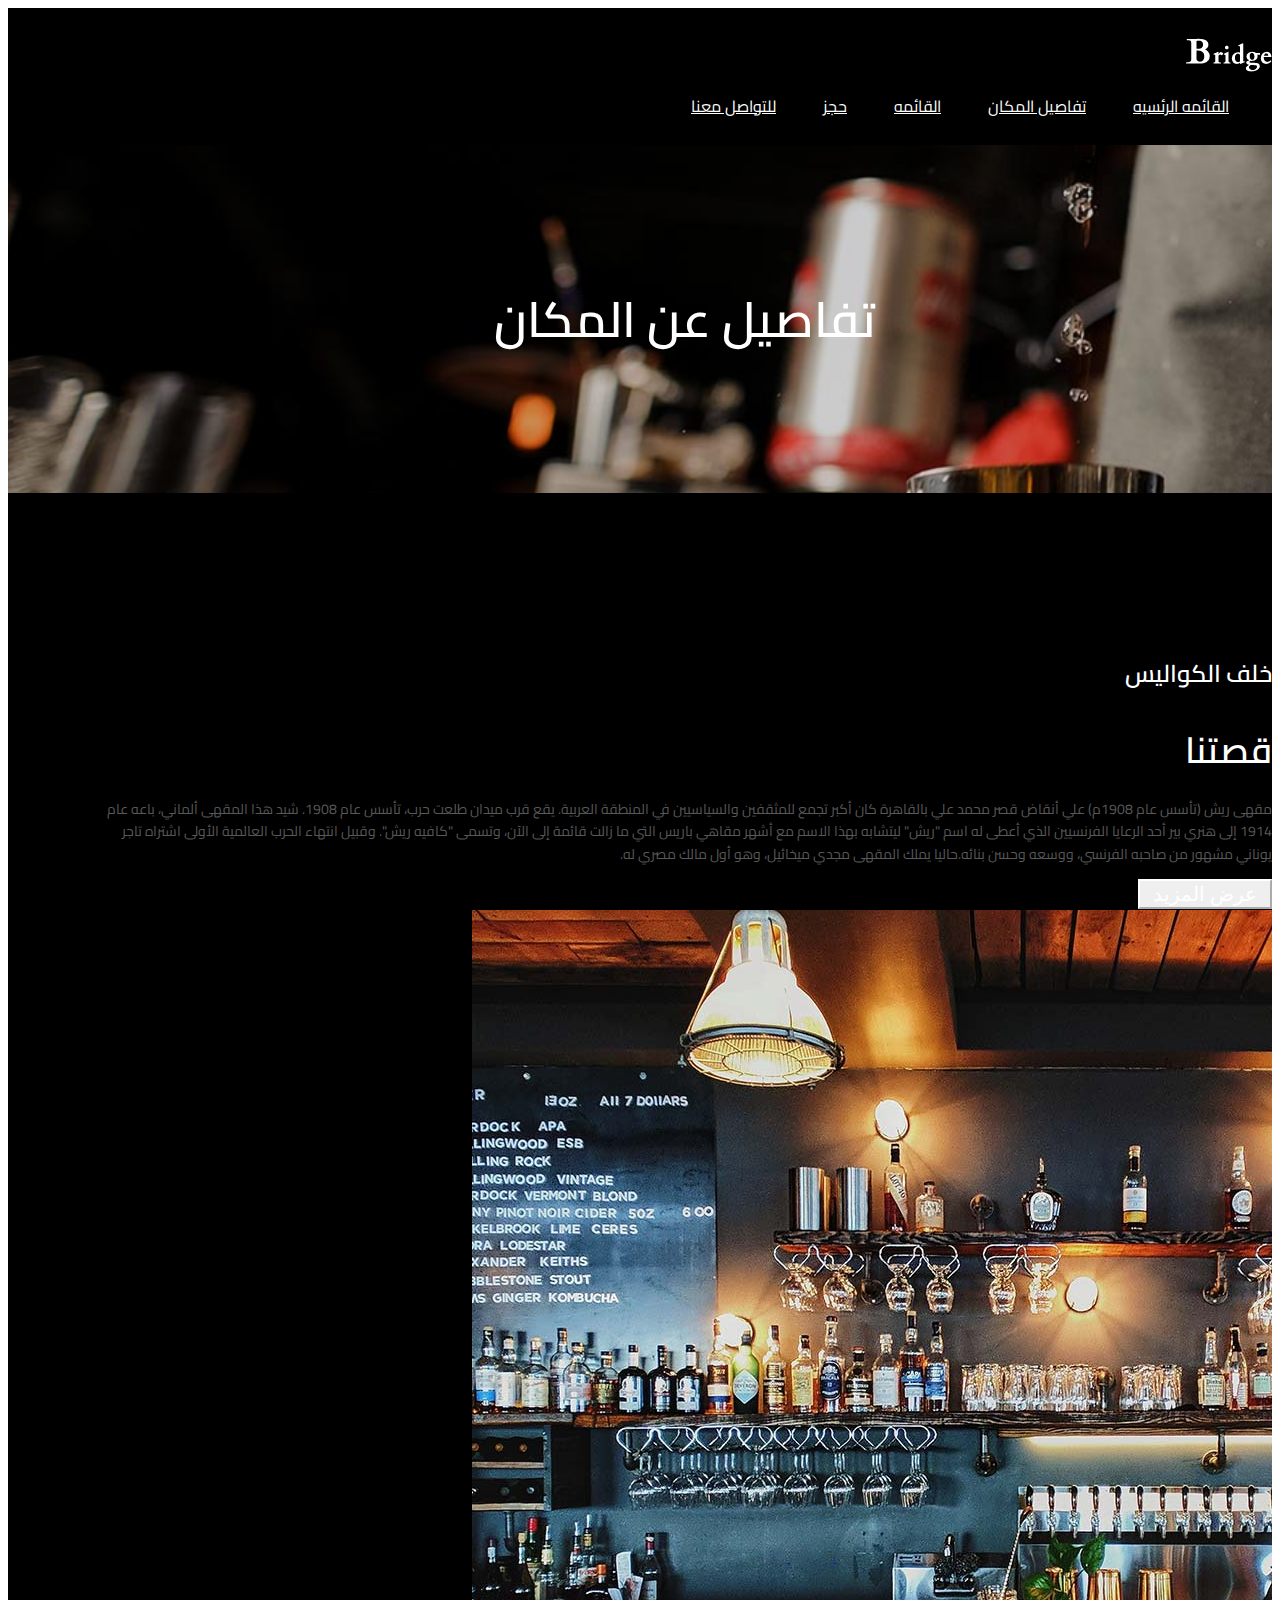
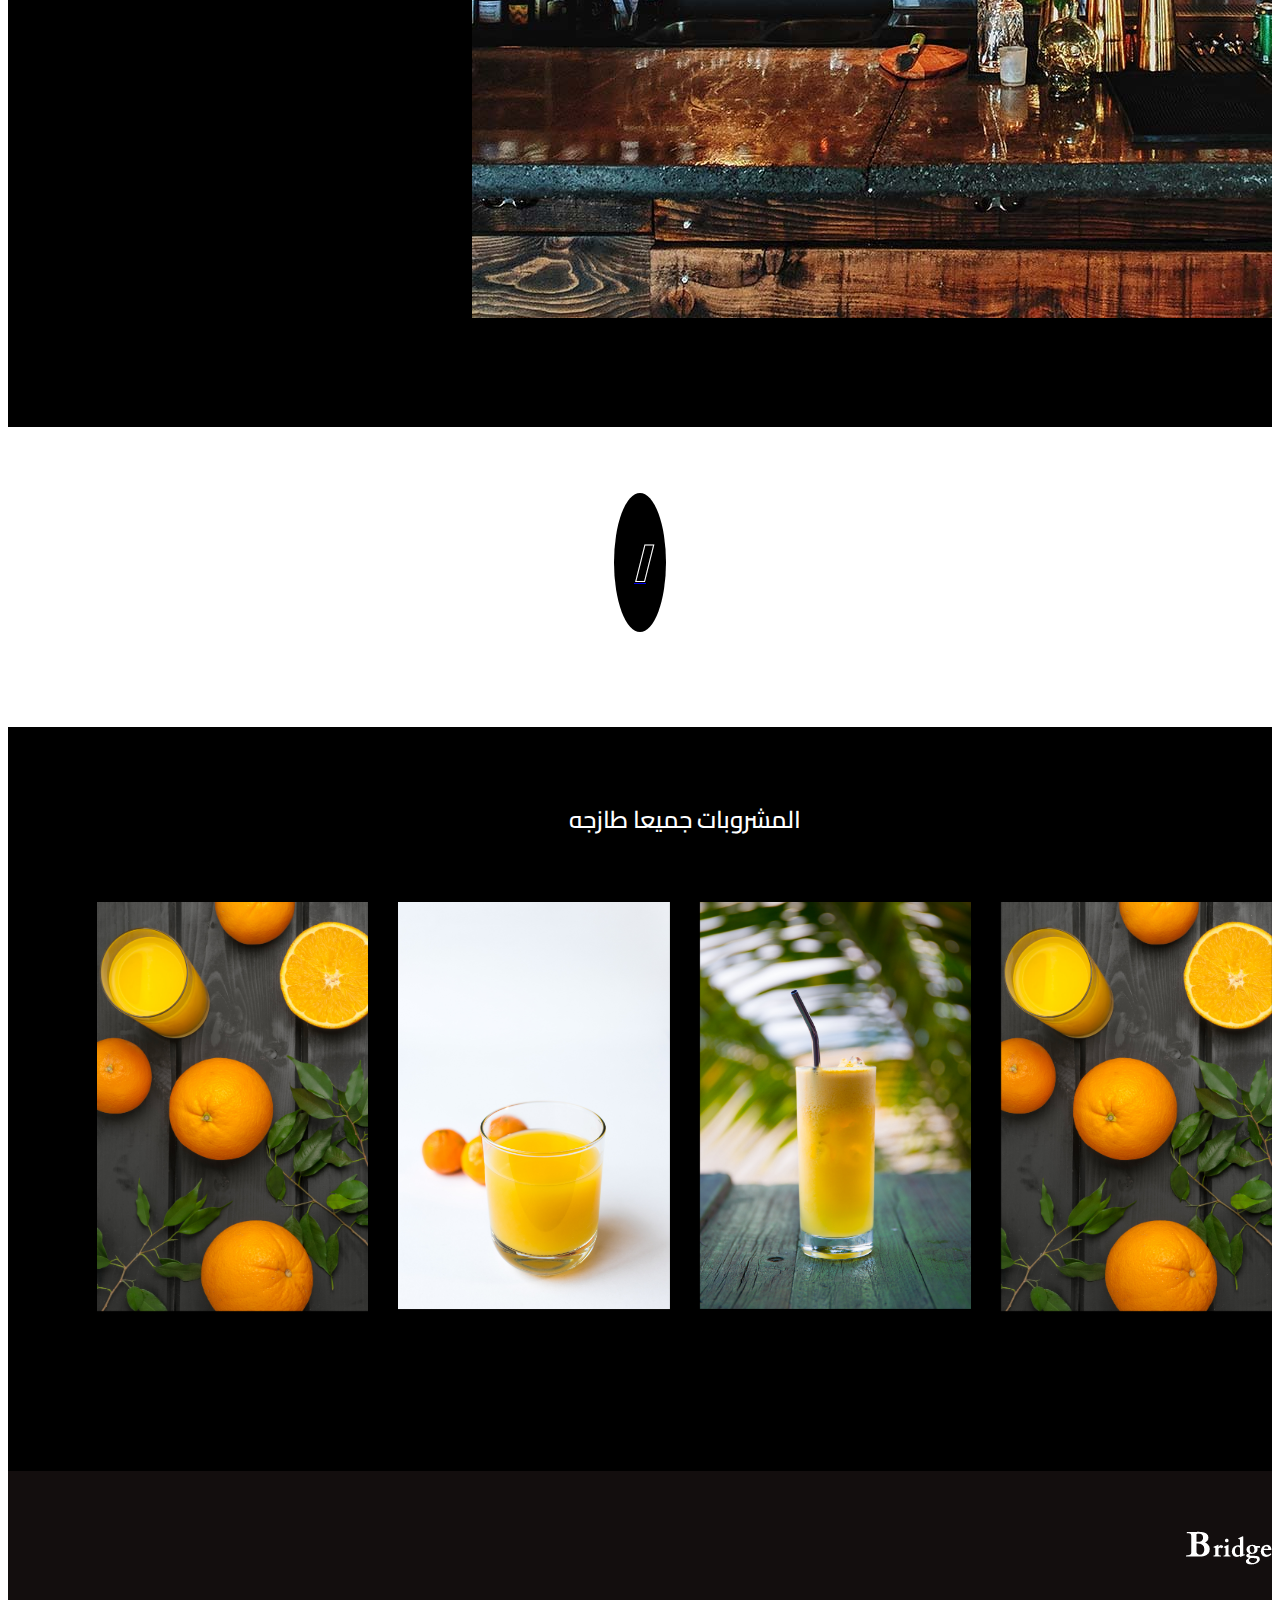
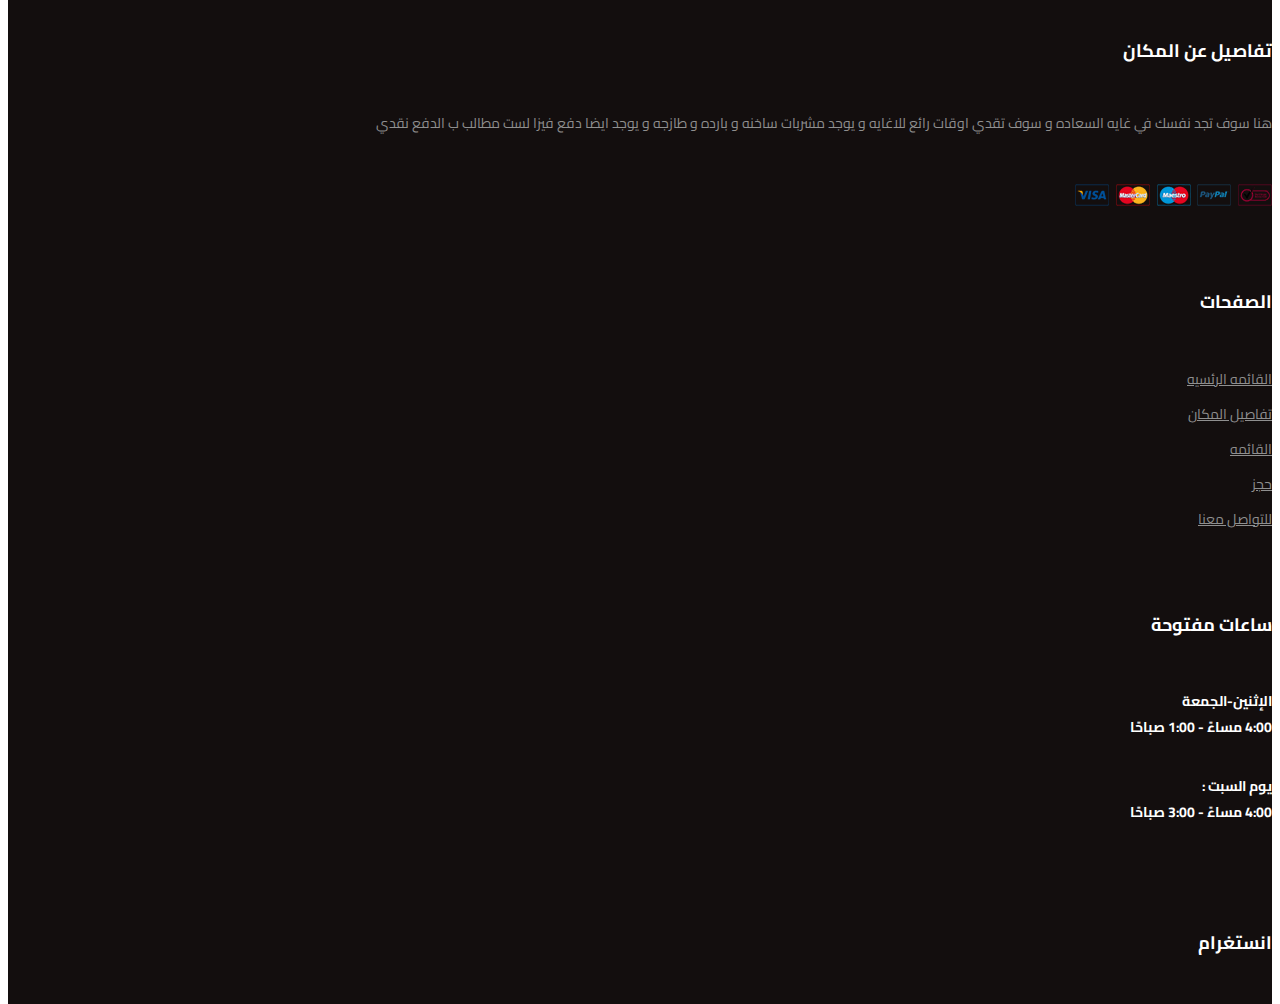
<file: About.html>
<!DOCTYPE html>
<html lang="zxx">
<head>
	<title>تفاصيل المكان</title>
	<meta charset="UTF-8">
	<!-- Favicon -->
	<link href="img/favicon2.ico" rel="shortcut icon"/>

	<!-- Google Font -->
	<link href="https://fonts.googleapis.com/css?family=Josefin+Sans:300,300i,400,400i,700,700i" rel="stylesheet">
	<link rel="preconnect" href="https://fonts.gstatic.com">
	<link href="https://fonts.googleapis.com/css2?family=Cairo:wght@600&display=swap" rel="stylesheet">



	<!-- Stylesheets -->
	<link rel="stylesheet" href="https://cdn.rtlcss.com/bootstrap/v4.5.3/css/bootstrap.min.css" integrity="sha384-JvExCACAZcHNJEc7156QaHXTnQL3hQBixvj5RV5buE7vgnNEzzskDtx9NQ4p6BJe" crossorigin="anonymous">
	<link rel="stylesheet" href="css/font-awesome.min.css"/>
    <link rel="stylesheet" href="https://pro.fontawesome.com/releases/v5.10.0/css/all.css" integrity="sha384-AYmEC3Yw5cVb3ZcuHtOA93w35dYTsvhLPVnYs9eStHfGJvOvKxVfELGroGkvsg+p" crossorigin="anonymous"/>
	<link rel="stylesheet" href="css/flaticon.css"/>
	<link rel="stylesheet" href="css/slicknav.min.css"/>
	<link rel="stylesheet" href="css/jquery-ui.min.css"/>
	<link rel="stylesheet" href="css/owl.carousel.min.css"/>
	<link rel="stylesheet" href="css/animate.css"/>
	<link rel="stylesheet" href="css/modal-video.min.css">
	<link rel="stylesheet" href="css/style.css"/>


	

</head>
<body>
	<!-- Page Preloder -->
	<div id="preloder">
		<div class="loader"></div>
	</div>
	<!-- Header section -->
	<header class="header-section" id="click">
		<div class="header-top">
			<div class="container">
				<div class="row">
					<div class="col-lg-2 text-center text-lg-left">
						<!-- logo -->
						<div class="logo-dark">
							<a href="./index.html" class="site-logo">
								<img src="img/Bridge/logo-dark.png" alt="">
							</a>
						</div>
					</div>
					<div class="col-xl-8 col-lg-9">
						<nav class="main-navbar">
							<div class="container">
								<!-- menu -->
								<ul class="main-menu">
									<li><a href="index.html">القائمه الرئسيه</a></li>
									<li><a href="About.html">تفاصيل المكان</a></li>
									<li><a href="Menu.html">القائمه</a></li>
									<li><a href="Reservations.html">حجز</a></li>
									<li><a href="contact.html">للتواصل معنا </a>	
									
								</ul>
							</div>
						</nav>
					</div>
					
					</div>
				</div>
			</div>
		</div>
	</header>
	<!-- Header section end -->


	<!-- About  -->
	<section class="img-about">
		<div class="container">
         <div class="row">
			 <div class="col-xl-12 col-lg-12">
                  <div class="About">
					<h2> تفاصيل عن المكان  </h2>
				  </div>
			 </div>
		 </div>
		</div>
	</section>
	<!-- About end -->


	<!-- product section -->
	<section class="product-section">
		<div class="container">
			<div class="row">
				<div class="col-lg-6 product-details">
				  <div class="Behind-the-scene">
					<h4>خلف الكواليس </h4>
					  <h2>قصتنا</h2>
					  <p>
						مقهى ريش (تأسس عام 1908م) علي أنقاض قصر محمد علي بالقاهرة كان أكبر تجمع للمثقفين والسياسيين في المنطقة العربية. يقع قرب ميدان طلعت حرب، تأسس عام 1908.
						شيد هذا المقهى ألماني، باعه عام 1914 إلى هنري بير أحد الرعايا الفرنسيين الذي أعطى له اسم "ريش" ليتشابه بهذا الاسم مع أشهر مقاهي باريس التي ما زالت قائمة إلى الآن، وتسمى "كافيه ريش". وقبيل انتهاء الحرب العالمية الأولى اشتراه تاجر يوناني مشهور من صاحبه الفرنسي، ووسعه وحسن بنائه.حاليا يملك المقهى مجدي ميخائيل، وهو أول مالك مصري له.
					  </p>
					  <button type="button" class="btn btn-outline-secondary">عرض المزيد</button>
				  </div>
				</div>
				<div class="col-lg-6">
					<div class="product-pic-zoom">
						<img class="product-big-img" src="img/Bridge/single-img-1.jpg" alt="">
					</div>
				
				</div>
			
			</div>
		</div>
	</section>
	<!-- product section end -->
     <!--Video Section -->
   <section class="Video">
          <div class="play">
			
			<a href="#" class="video-play" data-video-id="3d-J9SsG6Y0"><i class="fas fa-play"></i></a>
		  </div>
		
   </section>
      <!--Video Section end  -->
	<!-- RELATED PRODUCTS section -->
	<section class="related-product-section">
		<div class="container">
			<div class="section-title">
				<h2>المشروبات جميعا طازجه</h2>
			</div>
			<div class="product-slider owl-carousel">
				<div class="product-item">
					<div class="pi-pic">
						<img src="./img/Bridge/orn.jpg" alt="">
						<div class="pi-links">
							<a href="#" class="add-card"></a>
							<a href="#" class="wishlist-btn"></a>
						</div>
					</div>
				
				</div>
				<div class="product-item">
					<div class="pi-pic">
						
						<img src="./img/Bridge/orn2.jpg" alt="">
						<div class="pi-links">
							<a href="#" class="add-card"></a>
							<a href="#" class="wishlist-btn"></a>
						</div>
					</div>
				</div>
				<div class="product-item">
					<div class="pi-pic">
						<img src="./img/Bridge/orn3.jpg" alt="">
						<div class="pi-links">
							<a href="#" class="add-card"></a>
							<a href="#" class="wishlist-btn"></a>
						</div>
					</div>

				</div>
				<div class="product-item">
						<div class="pi-pic">
							<img src="./img/Bridge/orn.jpg" alt="">
							<div class="pi-links">
								<a href="#" class="add-card"></a>
								<a href="#" class="wishlist-btn"></a>
							</div>
						</div>

					</div>
				<div class="product-item">
					<div class="pi-pic">
						<img src="./img/Bridge/orn2.jpg" alt="">
						<div class="pi-links">
							<a href="#" class="add-card"></a>
							<a href="#" class="wishlist-btn"></a>
						</div>
					</div>

				</div>
			</div>
		</div>
	</section>
	<!-- RELATED PRODUCTS section end -->


	<!-- Footer section -->
	<section class="footer-section">
		<div class="container">
			<div class="footer-logo ">
				<a href="index.html"><img src="./img/Bridge/logo-dark.png" alt=""></a>
			</div>
			<div class="row">
				<div class="col-lg-3 col-sm-6">
					<div class="footer-widget about-widget">
						<h2>تفاصيل عن المكان</h2>
						<p>هنا سوف تجد نفسك في غايه السعاده و سوف تقدي اوقات رائع للاغايه و يوجد مشربات ساخنه و بارده و طازجه و يوجد ايضا دفع فيزا لست مطالب ب الدفع نقدي  </p>
						<img src="img/cards.png" alt="">
					</div>
				</div>
				<div class="col-lg-3 col-sm-6">
					<div class="footer-widget about-widget">
						<h2>الصفحات</h2>
					
						<ul>
							<li><a href="index.html">القائمه الرئسيه</a></li>
							<li><a href="About.html">تفاصيل المكان</a></li>
							<li><a href="Menu.html">القائمه</a></li>
							<li><a href="Reservations.html">حجز</a></li>
							<li><a href="contact.html">للتواصل معنا </a>
						</ul>
					</div>
				</div>
				<div class="col-lg-3 col-sm-6">
					<div class="footer-widget about-widget">
						<h2>ساعات مفتوحة</h2>
						<div class="fw-latest-post-widget">
							<div class="lp-item">
								
								<div class="lp-content">
									<h6>الإثنين-الجمعة<br>4:00 مساءً - 1:00 صباحًا</h6>

								
								</div>
							</div>
							<div class="lp-item">
								
								<div class="lp-content">
									
									<h6>يوم السبت :<br>4:00 مساءً - 3:00 صباحًا</h6>
									
									
								</div>
							</div>
						</div>
					</div>
				</div>
				<div class="col-lg-3 col-sm-6">
					<div class="footer-widget contact-widget">
						<h2>انستغرام</h2>


			</div>
		</div>
	</section>
	<!-- Footer section end -->
   <!--link button in headr  -->
   <a class="home-but" href="#click"><i class="fas fa-arrow-up"></i></a>


	<!--====== Javascripts & Jquery ======-->
	<script src="js/jquery-3.2.1.min.js"></script>
	<script src="https://cdn.rtlcss.com/bootstrap/v4.5.3/js/bootstrap.bundle.min.js" integrity="sha384-40ix5a3dj6/qaC7tfz0Yr+p9fqWLzzAXiwxVLt9dw7UjQzGYw6rWRhFAnRapuQyK" crossorigin="anonymous"></script>
	<script src="js/jquery.slicknav.min.js"></script>
	<script src="js/owl.carousel.min.js"></script>
	<script src="js/jquery.nicescroll.min.js"></script>
	<script src="js/jquery.zoom.min.js"></script>
	<script src="js/jquery-ui.min.js"></script>
	<script src="js/main.js"></script>
	<script src="js/jquery-modal-video.js"></script>
	<script>
		$(".video-play").modalVideo();
	</script>
	

	</body>
</html>
</file>
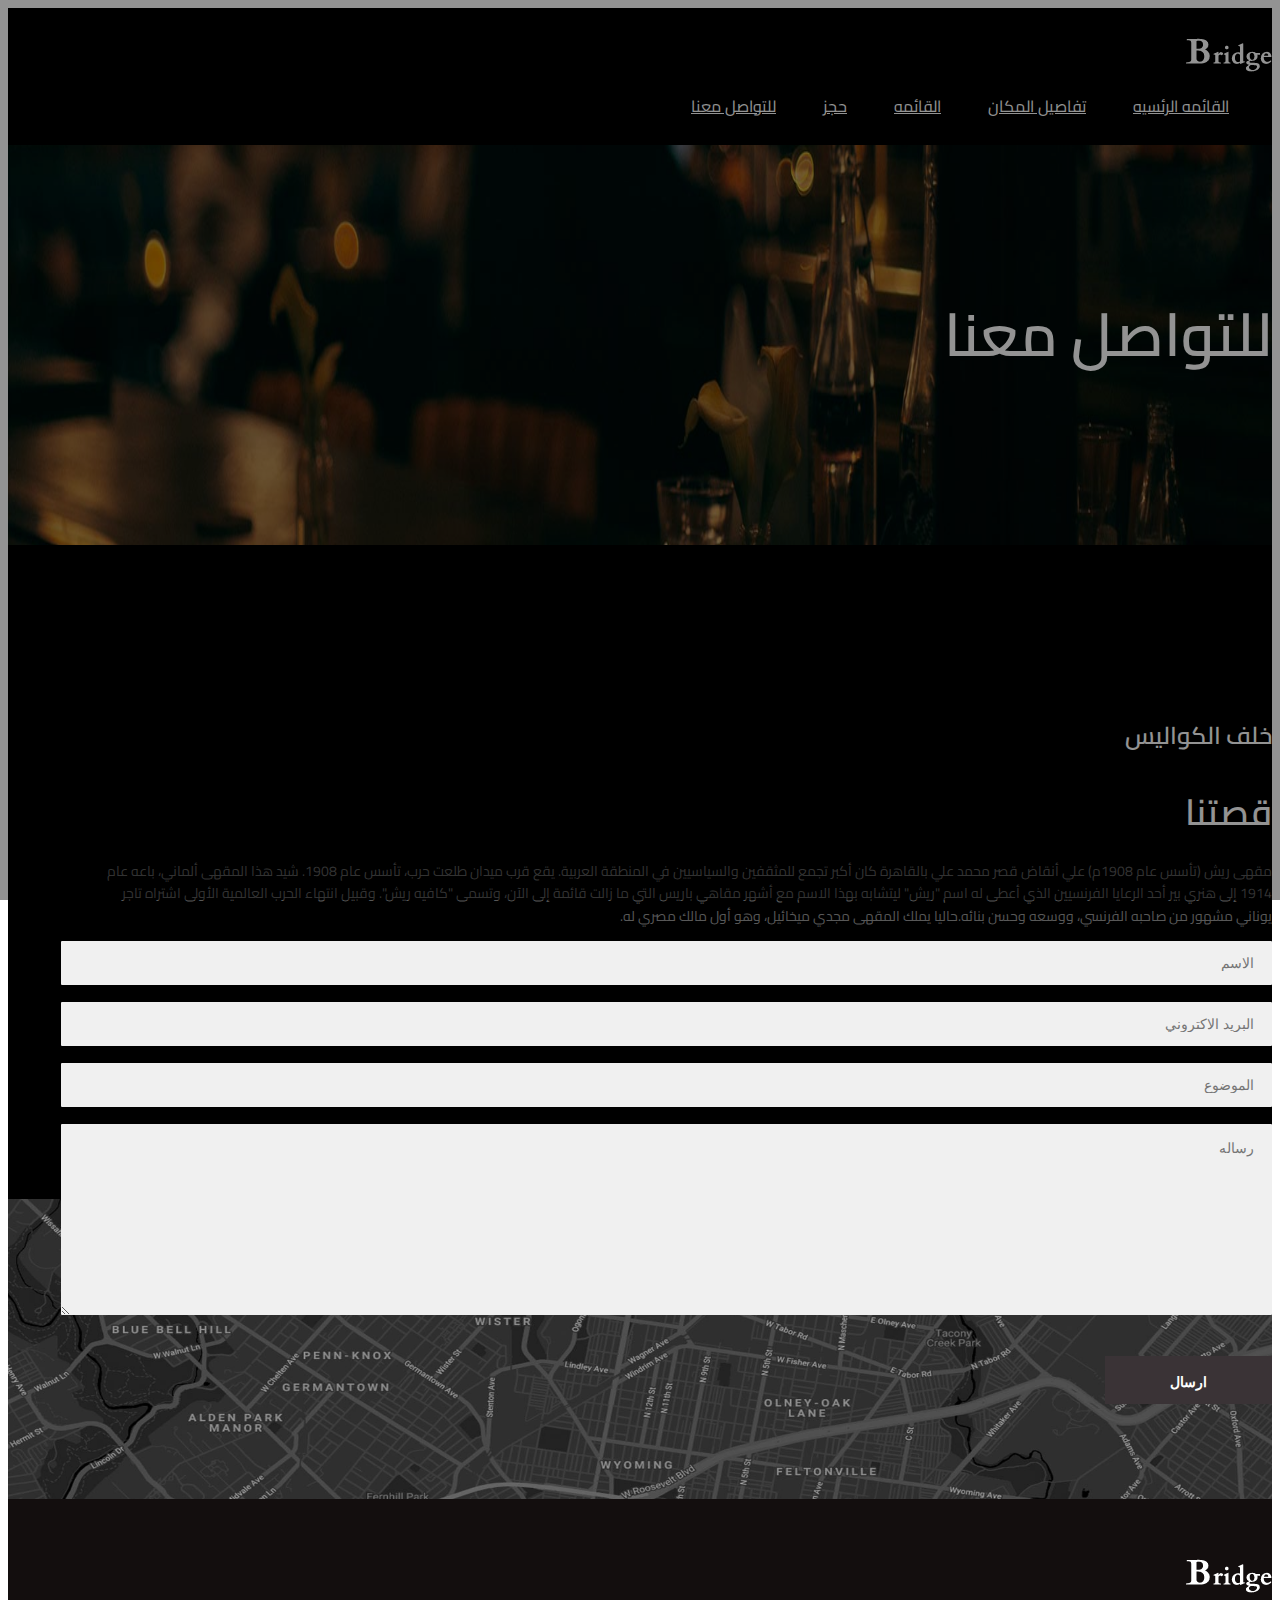
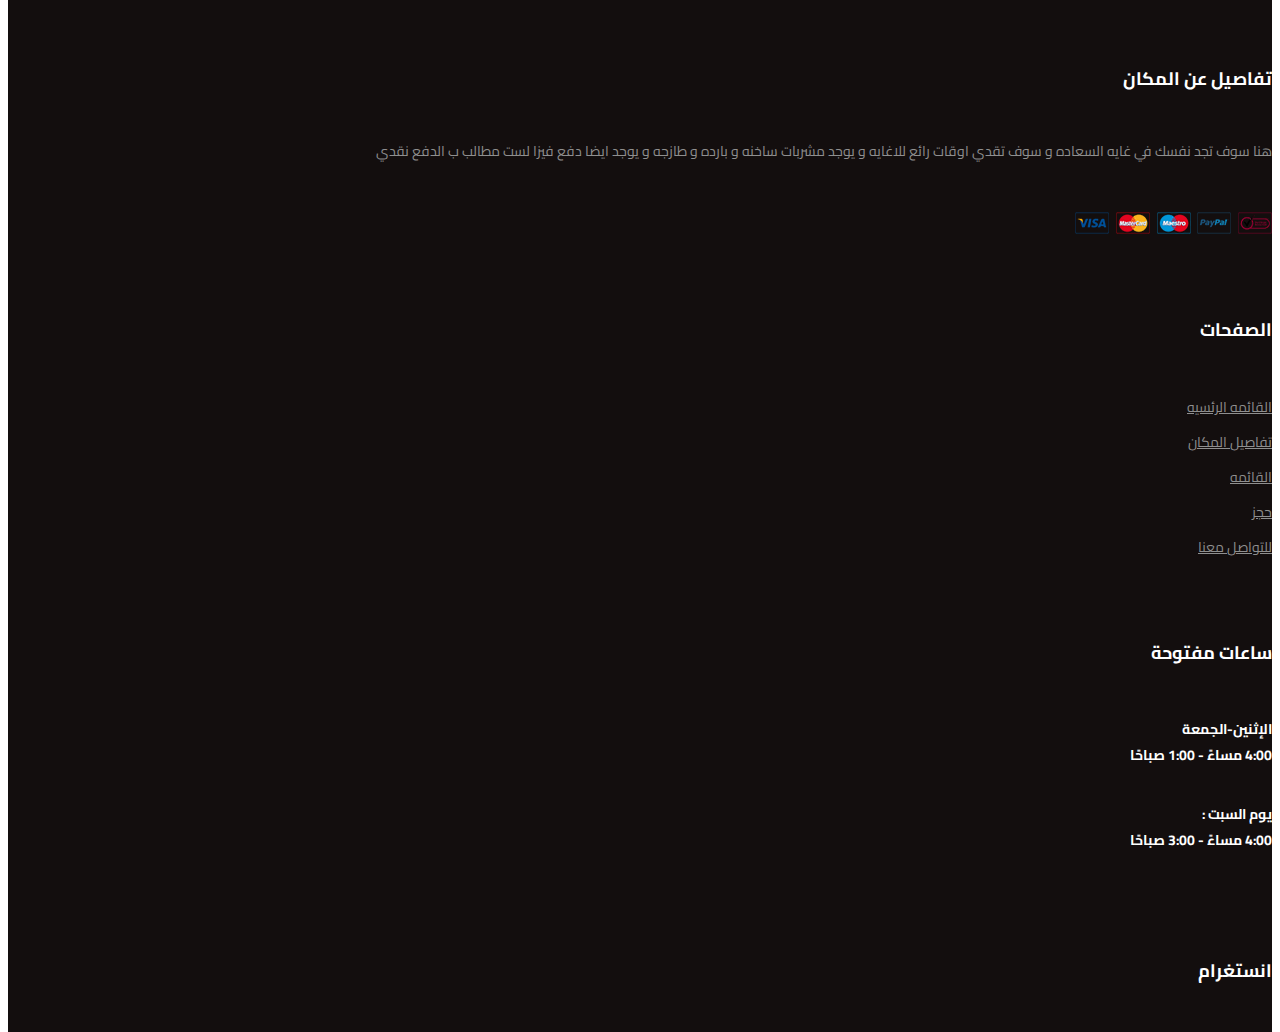
<file: contact.html>
<!DOCTYPE html>
<html lang="zxx">
<head>
	<title>للتواصل معنا</title>
	<meta charset="UTF-8">

	<!-- Favicon -->
	<link href="img/favicon2.ico" rel="shortcut icon"/>

	<!-- Google Font -->
	<link href="https://fonts.googleapis.com/css?family=Josefin+Sans:300,300i,400,400i,700,700i" rel="stylesheet">
	<link rel="preconnect" href="https://fonts.gstatic.com">
	<link href="https://fonts.googleapis.com/css2?family=Cairo:wght@600&display=swap" rel="stylesheet">


	<!-- Stylesheets -->
	<link rel="stylesheet" href="https://cdn.rtlcss.com/bootstrap/v4.5.3/css/bootstrap.min.css" integrity="sha384-JvExCACAZcHNJEc7156QaHXTnQL3hQBixvj5RV5buE7vgnNEzzskDtx9NQ4p6BJe" crossorigin="anonymous">
	<link rel="stylesheet" href="css/font-awesome.min.css"/>
    <link rel="stylesheet" href="https://pro.fontawesome.com/releases/v5.10.0/css/all.css" integrity="sha384-AYmEC3Yw5cVb3ZcuHtOA93w35dYTsvhLPVnYs9eStHfGJvOvKxVfELGroGkvsg+p" crossorigin="anonymous"/>
	<link rel="stylesheet" href="css/flaticon.css"/>
	<link rel="stylesheet" href="css/slicknav.min.css"/>
	<link rel="stylesheet" href="css/jquery-ui.min.css"/>
	<link rel="stylesheet" href="css/owl.carousel.min.css"/>
	<link rel="stylesheet" href="css/animate.css"/>
	<link rel="stylesheet" href="css/style.css"/>


	

</head>
<body>
	<!-- Page Preloder -->
	<div id="preloder">
		<div class="loader"></div>
	</div>

	<!-- Header section -->
	<header class="header-section" id="click">
		<div class="header-top">
			<div class="container">
				<div class="row">
					<div class="col-lg-2 text-center text-lg-left">
						<!-- logo -->
						<div class="logo-dark">
							<a href="./index.html" class="site-logo">
								<img src="img/Bridge/logo-dark.png" alt="">
							</a>
						</div>
					</div>
					<div class="col-xl-8 col-lg-9">
						<nav class="main-navbar">
							<div class="container">
								<!-- menu -->
								<ul class="main-menu">
									<li><a href="index.html">القائمه الرئسيه</a></li>
									<li><a href="About.html">تفاصيل المكان</a></li>
									<li><a href="Menu.html">القائمه</a></li>
									<li><a href="Reservations.html">حجز</a></li>
									<li><a href="contact.html">للتواصل معنا </a>	
									
								</ul>
							</div>
						</nav>
					</div>
					
					</div>
				</div>
			</div>
		</div>
	</header>
	<!-- Header section end -->

	<!-- menu -->
	<section class="page-top-info">
		<div class="container">
         <div class="row">
			 <div class="col-xl-12 col-lg-12">
                  <div class="parallax-1 text-center ">
					<h2> للتواصل معنا </h2>
				  </div>
			 </div>
		 </div>
		</div>
	</section>
	<!-- menu end -->


	<!-- Contact section -->
	<section class="contact-section">
		<div class="container">
			<div class="row">
				<div class="col-lg-6">
					<div class="Behind-the-scene">
						<h4>خلف الكواليس </h4>
						  <h2>قصتنا</h2>
						  <p>
							مقهى ريش (تأسس عام 1908م) علي أنقاض قصر محمد علي بالقاهرة كان أكبر تجمع للمثقفين والسياسيين في المنطقة العربية. يقع قرب ميدان طلعت حرب، تأسس عام 1908.
							شيد هذا المقهى ألماني، باعه عام 1914 إلى هنري بير أحد الرعايا الفرنسيين الذي أعطى له اسم "ريش" ليتشابه بهذا الاسم مع أشهر مقاهي باريس التي ما زالت قائمة إلى الآن، وتسمى "كافيه ريش". وقبيل انتهاء الحرب العالمية الأولى اشتراه تاجر يوناني مشهور من صاحبه الفرنسي، ووسعه وحسن بنائه.حاليا يملك المقهى مجدي ميخائيل، وهو أول مالك مصري له.
						  </p>
					  </div>
					
				</div>
				<div class="col-lg-6 col-xl-6">
					<form class="contact-form">
						<input type="text" placeholder="الاسم">
						<input type="text" placeholder="البريد الاكتروني">
						<input type="text" placeholder="الموضوع">
						<textarea placeholder="رساله"></textarea>
						<button class="site-btn">ارسال</button>
					</form>
				</div>
			</div>
		</div>
	</section>
	<!-- Contact section end -->


	<!-- map div -->
      <div class="map-imge"></div>
	<!-- end map div -->


	<!-- Footer section -->
	<section class="footer-section">
		<div class="container">
			<div class="footer-logo ">
				<a href="index.html"><img src="./img/Bridge/logo-dark.png" alt=""></a>
			</div>
			<div class="row">
				<div class="col-lg-3 col-sm-6">
					<div class="footer-widget about-widget">
						<h2>تفاصيل عن المكان</h2>
						<p>هنا سوف تجد نفسك في غايه السعاده و سوف تقدي اوقات رائع للاغايه و يوجد مشربات ساخنه و بارده و طازجه و يوجد ايضا دفع فيزا لست مطالب ب الدفع نقدي  </p>
						<img src="img/cards.png" alt="">
					</div>
				</div>
				<div class="col-lg-3 col-sm-6">
					<div class="footer-widget about-widget">
						<h2>الصفحات</h2>
					
						<ul>
							<li><a href="index.html">القائمه الرئسيه</a></li>
							<li><a href="About.html">تفاصيل المكان</a></li>
							<li><a href="Menu.html">القائمه</a></li>
							<li><a href="Reservations.html">حجز</a></li>
							<li><a href="contact.html">للتواصل معنا </a>
						</ul>
					</div>
				</div>
				<div class="col-lg-3 col-sm-6">
					<div class="footer-widget about-widget">
						<h2>ساعات مفتوحة</h2>
						<div class="fw-latest-post-widget">
							<div class="lp-item">
								
								<div class="lp-content">
									<h6>الإثنين-الجمعة<br>4:00 مساءً - 1:00 صباحًا</h6>

								
								</div>
							</div>
							<div class="lp-item">
								
								<div class="lp-content">
									
									<h6>يوم السبت :<br>4:00 مساءً - 3:00 صباحًا</h6>
									
									
								</div>
							</div>
						</div>
					</div>
				</div>
				<div class="col-lg-3 col-sm-6">
					<div class="footer-widget contact-widget">
						<h2>انستغرام</h2>


			</div>
		</div>
	</section>
	<!-- Footer section end -->
    <!--link button in headr  -->
    <a class="home-but" href="#click"><i class="fas fa-arrow-up"></i></a>



	<!--====== Javascripts & Jquery ======-->
	<script src="js/jquery-3.2.1.min.js"></script>
	<script src="https://cdn.rtlcss.com/bootstrap/v4.5.3/js/bootstrap.bundle.min.js" integrity="sha384-40ix5a3dj6/qaC7tfz0Yr+p9fqWLzzAXiwxVLt9dw7UjQzGYw6rWRhFAnRapuQyK" crossorigin="anonymous"></script>
	<script src="js/jquery.slicknav.min.js"></script>
	<script src="js/owl.carousel.min.js"></script>
	<script src="js/jquery.nicescroll.min.js"></script>
	<script src="js/jquery.zoom.min.js"></script>
	<script src="js/jquery-ui.min.js"></script>
	<script src="js/main.js"></script>

	</body>
</html>
</file>
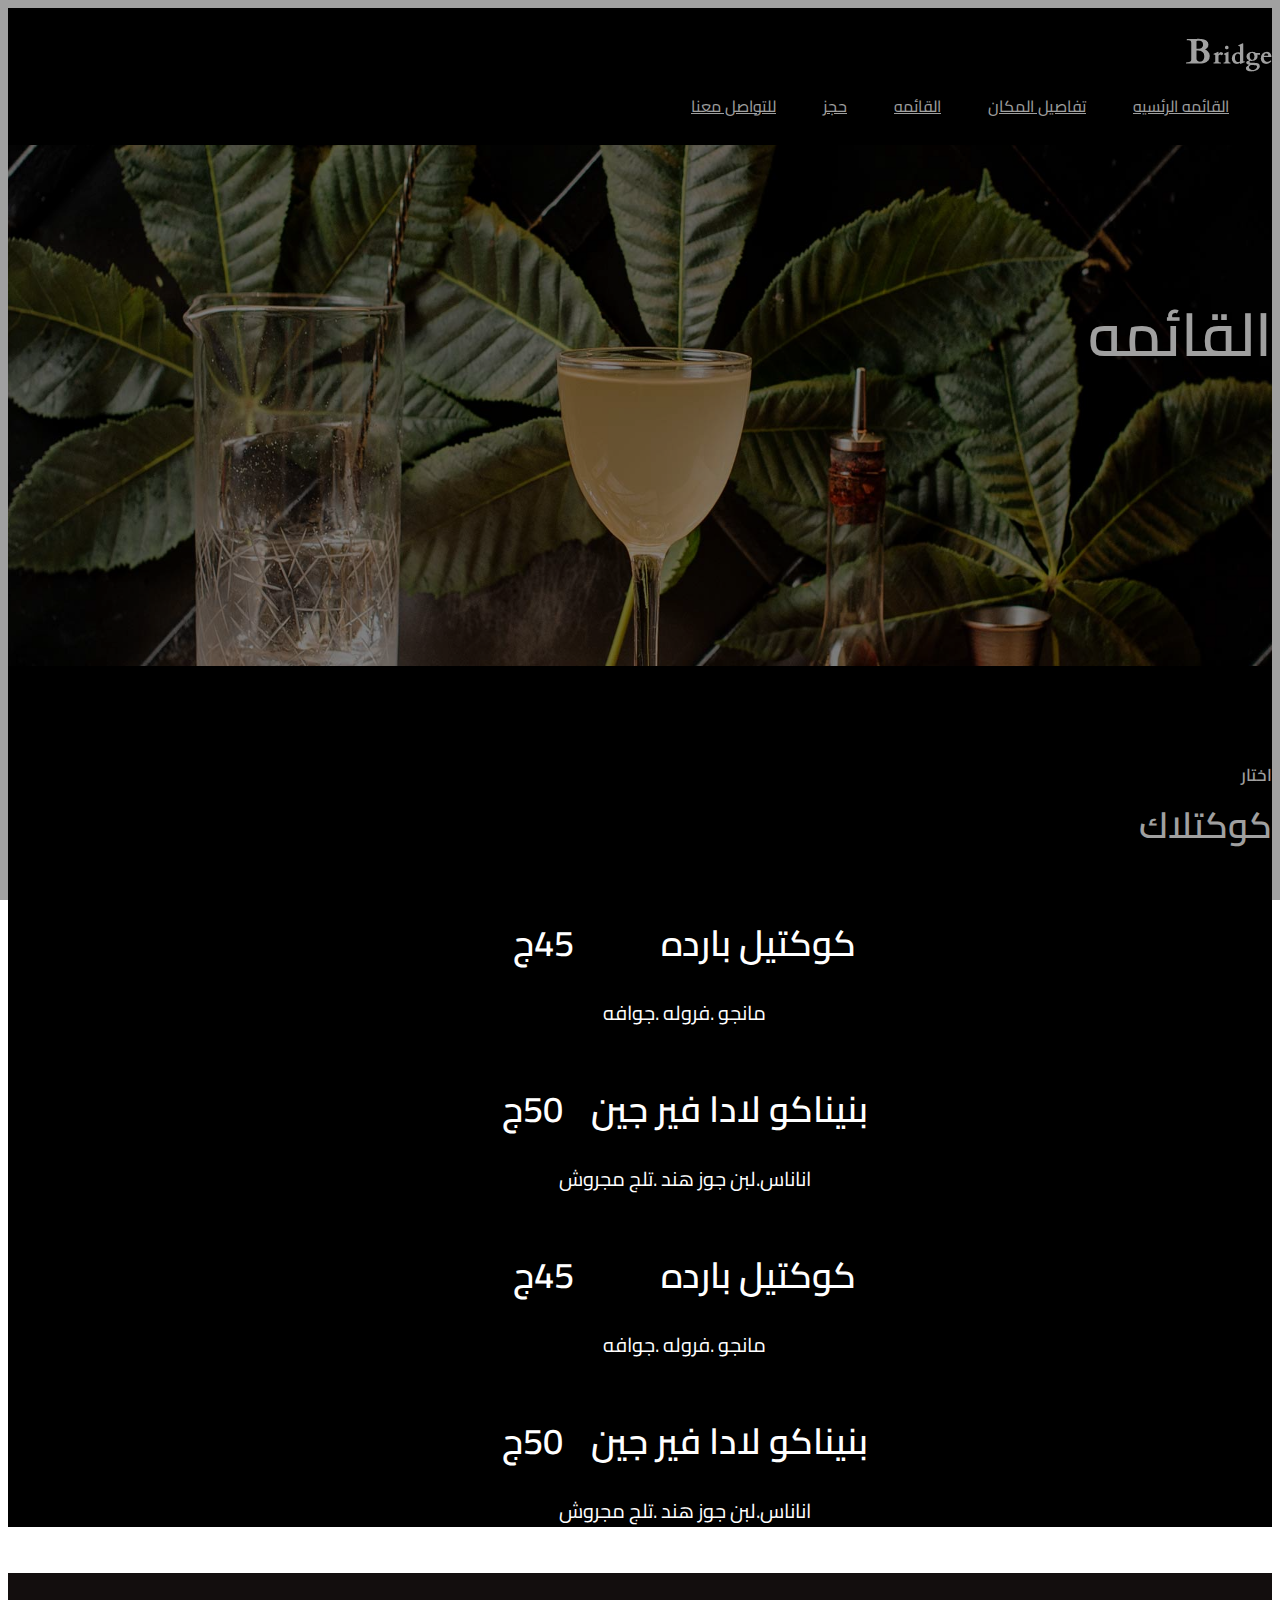
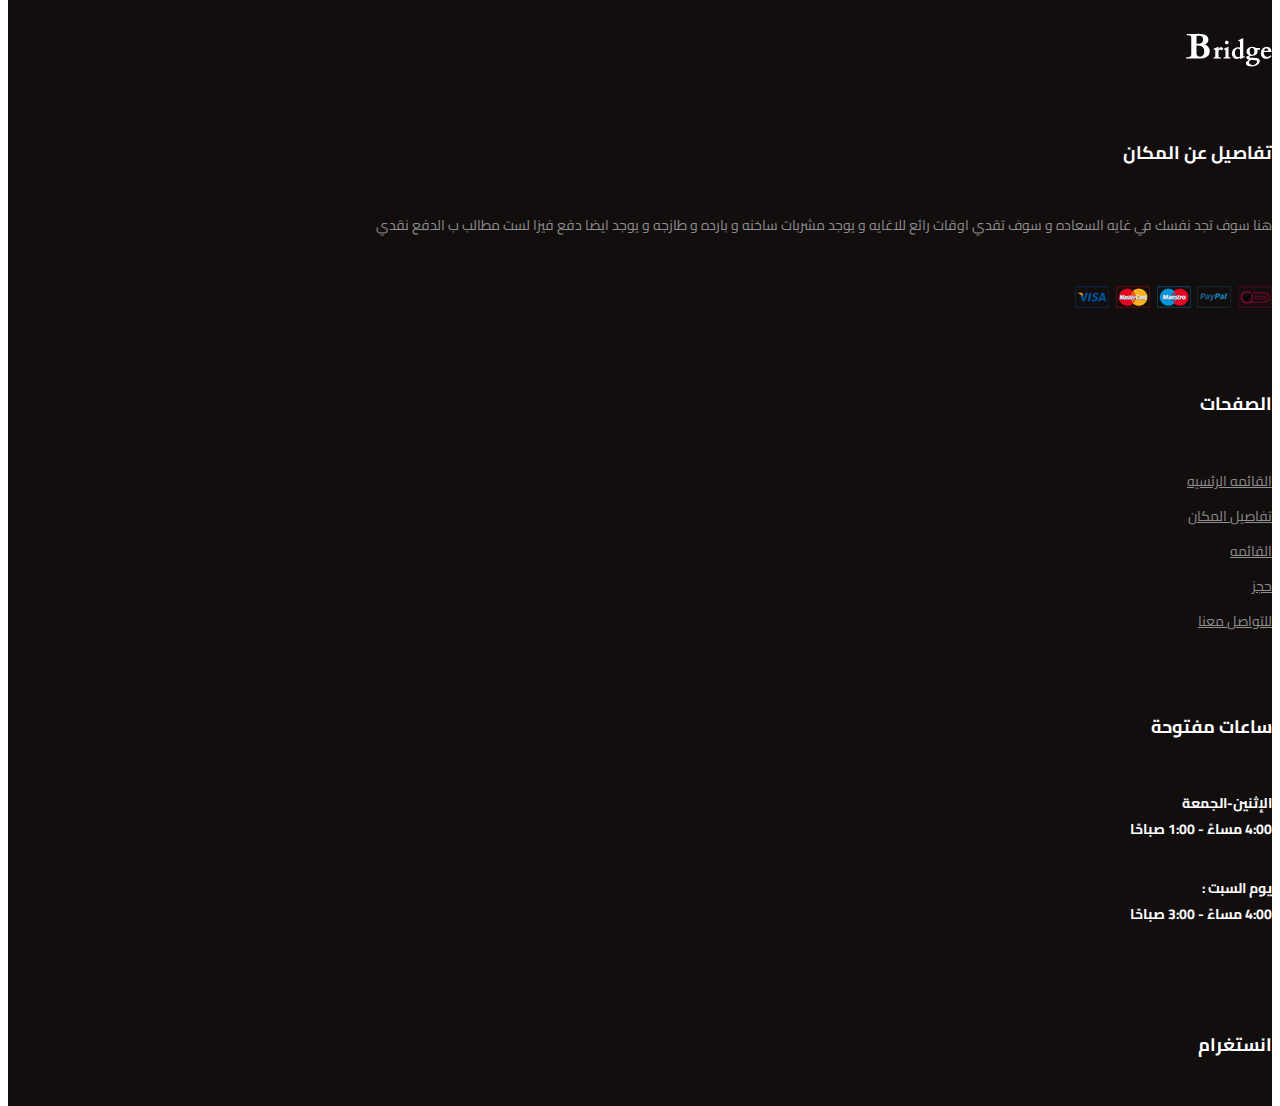
<file: Menu.html>
<!DOCTYPE html>
<html lang="zxx">
<head>
	<title>القائمه</title>
	<meta charset="UTF-8">
	<!-- Favicon -->
	<link href="img/favicon2.ico" rel="shortcut icon"/>

	<!-- Google Font -->
	<link href="https://fonts.googleapis.com/css?family=Josefin+Sans:300,300i,400,400i,700,700i" rel="stylesheet">
	<link href="https://fonts.googleapis.com/css2?family=Almarai:wght@700;800&family=Rakkas&family=Reem+Kufi&display=swap" rel="stylesheet">
	<link rel="preconnect" href="https://fonts.gstatic.com">
	<link href="https://fonts.googleapis.com/css2?family=Cairo:wght@600&display=swap" rel="stylesheet">


	<!-- Stylesheets -->
	<link rel="stylesheet" href="https://cdn.rtlcss.com/bootstrap/v4.5.3/css/bootstrap.min.css" integrity="sha384-JvExCACAZcHNJEc7156QaHXTnQL3hQBixvj5RV5buE7vgnNEzzskDtx9NQ4p6BJe" crossorigin="anonymous">
	<link rel="stylesheet" href="css/font-awesome.min.css"/>
    <link rel="stylesheet" href="https://pro.fontawesome.com/releases/v5.10.0/css/all.css" integrity="sha384-AYmEC3Yw5cVb3ZcuHtOA93w35dYTsvhLPVnYs9eStHfGJvOvKxVfELGroGkvsg+p" crossorigin="anonymous"/>
	<link rel="stylesheet" href="css/flaticon.css"/>
	<link rel="stylesheet" href="css/slicknav.min.css"/>
	<link rel="stylesheet" href="css/jquery-ui.min.css"/>
	<link rel="stylesheet" href="css/owl.carousel.min.css"/>
	<link rel="stylesheet" href="css/animate.css"/>
	<link rel="stylesheet" href="css/style.css"/>


	<!--[if lt IE 9]>
		  <script src="https://oss.maxcdn.com/html5shiv/3.7.2/html5shiv.min.js"></script>
	  <script src="https://oss.maxcdn.com/respond/1.4.2/respond.min.js"></script>
	<![endif]-->

</head>
<body>
	<!-- Page Preloder -->
	<div id="preloder">
		<div class="loader"></div>
	</div>

	<!-- Header section -->
	<!-- Header section -->
	<header class="header-section" id="click">
		<div class="header-top">
			<div class="container">
				<div class="row">
					<div class="col-lg-2 text-center text-lg-left">
						<!-- logo -->
						<div class="logo-dark">
							<a href="./index.html" class="site-logo">
								<img src="img/Bridge/logo-dark.png" alt="">
							</a>
						</div>
					</div>
					<div class="col-xl-8 col-lg-9">
						<nav class="main-navbar">
							<div class="container">
								<!-- menu -->
								<ul class="main-menu">
									<li><a href="index.html">القائمه الرئسيه</a></li>
									<li><a href="About.html">تفاصيل المكان</a></li>
									<li><a href="Menu.html">القائمه</a></li>
									<li><a href="Reservations.html">حجز</a></li>
									<li><a href="contact.html">للتواصل معنا </a>	
									
								</ul>
							</div>
						</nav>
					</div>
					
					</div>
				</div>
			</div>
		</div>
	</header>
	<!-- Header section end -->


	<!-- menu -->
	<section class="menu">
		<div class="container">
         <div class="row">
			 <div class="col-xl-12 col-lg-12">
                  <div class="parallax-1 text-center ">
					<h2> القائمه </h2>
				  </div>
			 </div>
		 </div>
		</div>
	</section>
	<!-- menu end -->


	<!-- Cocktails section  -->
	<section class="Cocktails">
	
		<div class="container">
		
			<div class="row">
				<div class="col-lg-12">
					<div class="Our-choice text-center">
						<h6>اختار</h6>
						<h2>كوكتلاك</h2>
					</div>
				</div>
				<div class="col-lg-6 ">
			        <div class="Mango text-center">
                        <h2>كوكتيل بارده<span class="price"> 45ج</span></h2>
						<p>	مانجو .فروله .جوافه</p>
					</div>
					<div class="Mango text-center">
						<h2>
							 بنيناكو لادا فير جين
                              <span class="price-2">
								  50ج
							  </span>
						</h2>
						<p>
							اناناس.لبن جوز هند .تلج مجروش
						</p>
					</div>
				</div>
				<div class="col-lg-6 col-xl-6 ">
					<div class="Mango text-center">
                        <h2>
							كوكتيل بارده
							<span class="price"> 
								
									45ج
								
							</span>
						</h2>
						
						<p>
							مانجو .فروله .جوافه
						</p>
					</div>
					<div class="Mango text-center">
						<h2>
							 بنيناكو لادا فير جين
                              <span class="price-2">
								  50ج
							  </span>
						</h2>
						<p>
							اناناس.لبن جوز هند .تلج مجروش
						</p>
					</div>
				</div>
				</div>
			</div>
		</div>
	</section>
	<!-- Cocktails section end -->

	<!-- Footer section -->
	<section class="footer-section">
		<div class="container">
			<div class="footer-logo ">
				<a href="index.html"><img src="./img/Bridge/logo-dark.png" alt=""></a>
			</div>
			<div class="row">
				<div class="col-lg-3 col-sm-6">
					<div class="footer-widget about-widget">
						<h2>تفاصيل عن المكان</h2>
						<p>هنا سوف تجد نفسك في غايه السعاده و سوف تقدي اوقات رائع للاغايه و يوجد مشربات ساخنه و بارده و طازجه و يوجد ايضا دفع فيزا لست مطالب ب الدفع نقدي  </p>
						<img src="img/cards.png" alt="">
					</div>
				</div>
				<div class="col-lg-3 col-sm-6">
					<div class="footer-widget about-widget">
						<h2>الصفحات</h2>
					
						<ul>
							<li><a href="index.html">القائمه الرئسيه</a></li>
							<li><a href="About.html">تفاصيل المكان</a></li>
							<li><a href="Menu.html">القائمه</a></li>
							<li><a href="Reservations.html">حجز</a></li>
							<li><a href="contact.html">للتواصل معنا </a>
						</ul>
					</div>
				</div>
				<div class="col-lg-3 col-sm-6">
					<div class="footer-widget about-widget">
						<h2>ساعات مفتوحة</h2>
						<div class="fw-latest-post-widget">
							<div class="lp-item">
								
								<div class="lp-content">
									<h6>الإثنين-الجمعة<br>4:00 مساءً - 1:00 صباحًا</h6>

								
								</div>
							</div>
							<div class="lp-item">
								
								<div class="lp-content">
									
									<h6>يوم السبت :<br>4:00 مساءً - 3:00 صباحًا</h6>
									
									
								</div>
							</div>
						</div>
					</div>
				</div>
				<div class="col-lg-3 col-sm-6">
					<div class="footer-widget contact-widget">
						<h2>انستغرام</h2>


			</div>
		</div>
	</section>
	<!-- Footer section end -->
   <!--link button in headr  -->
   <a class="home-but" href="#click"><i class="fas fa-arrow-up"></i></a>


	<!--====== Javascripts & Jquery ======-->
	<script src="js/jquery-3.2.1.min.js"></script>
	<script src="https://cdn.rtlcss.com/bootstrap/v4.5.3/js/bootstrap.bundle.min.js" integrity="sha384-40ix5a3dj6/qaC7tfz0Yr+p9fqWLzzAXiwxVLt9dw7UjQzGYw6rWRhFAnRapuQyK" crossorigin="anonymous"></script>
	<script src="js/jquery.slicknav.min.js"></script>
	<script src="js/owl.carousel.min.js"></script>
	<script src="js/jquery.nicescroll.min.js"></script>
	<script src="js/jquery.zoom.min.js"></script>
	<script src="js/jquery-ui.min.js"></script>
	<script src="js/main.js"></script>

	</body>
</html>
</file>
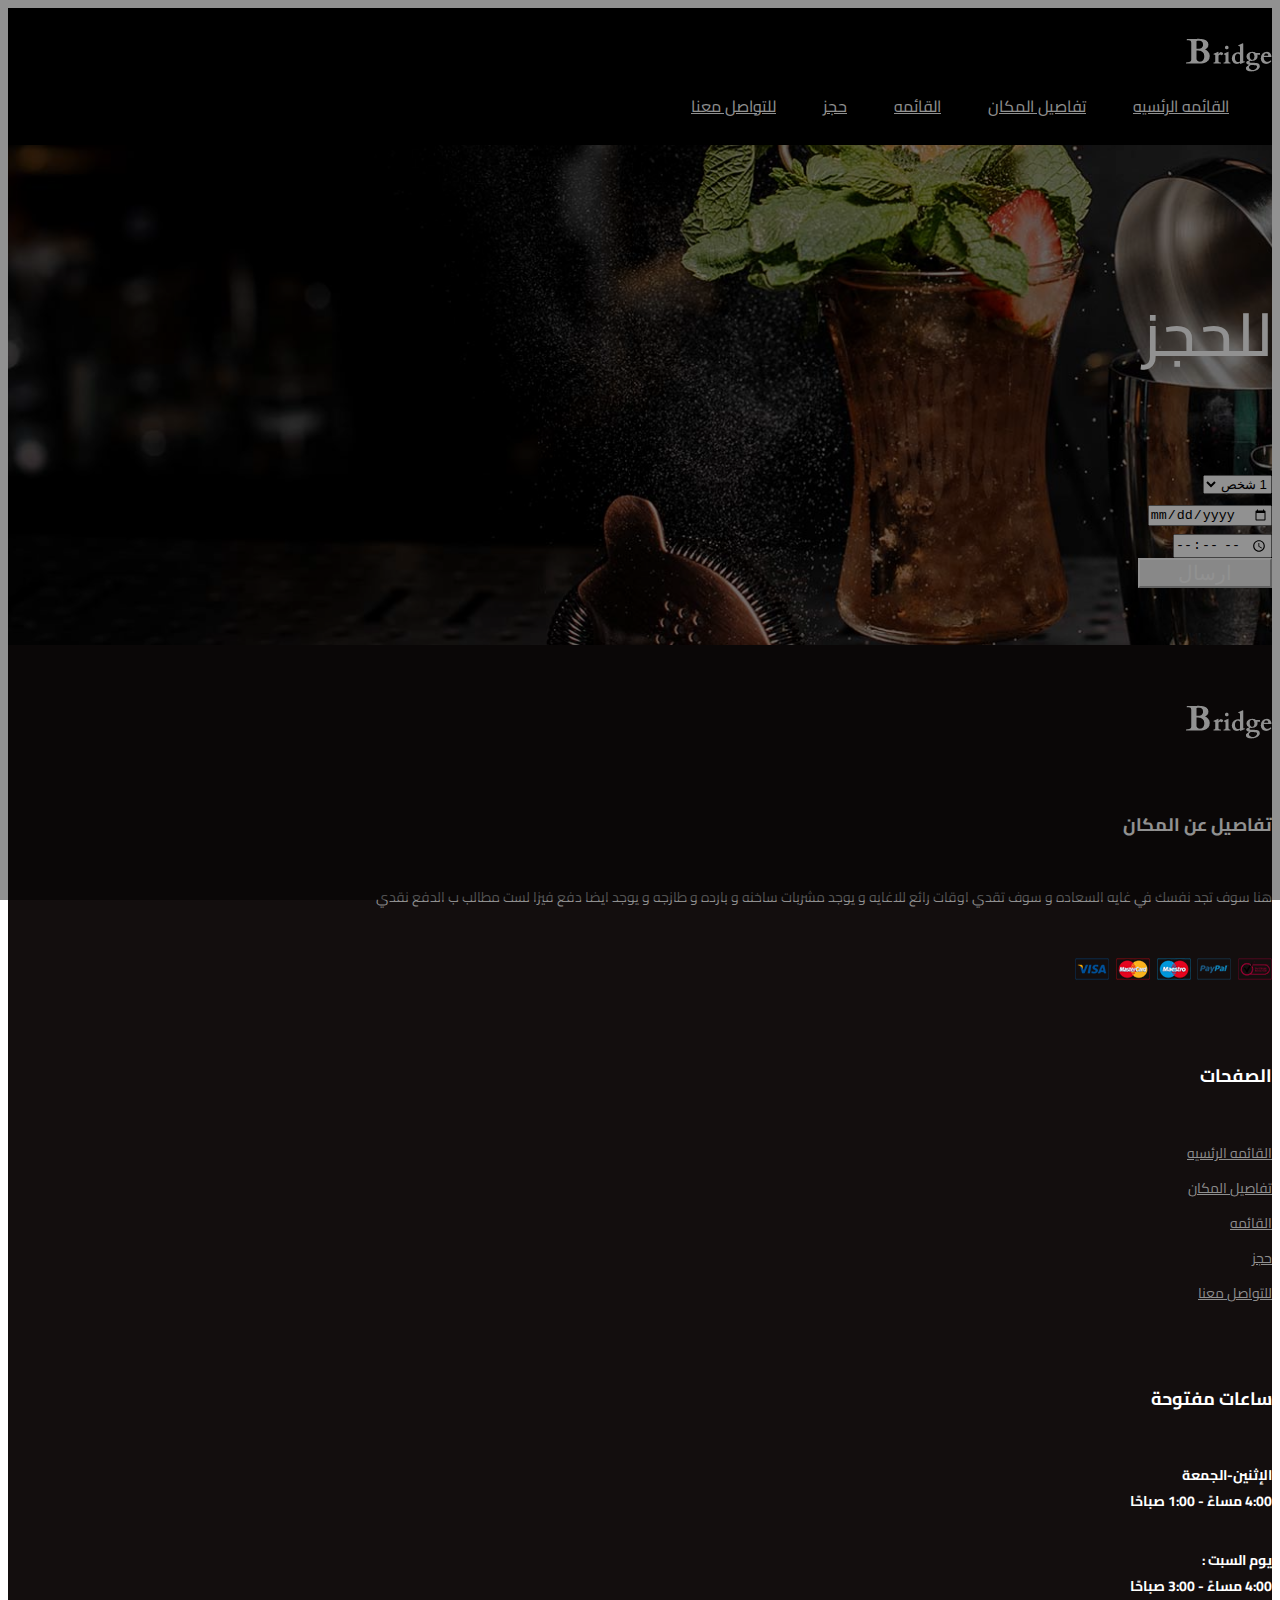
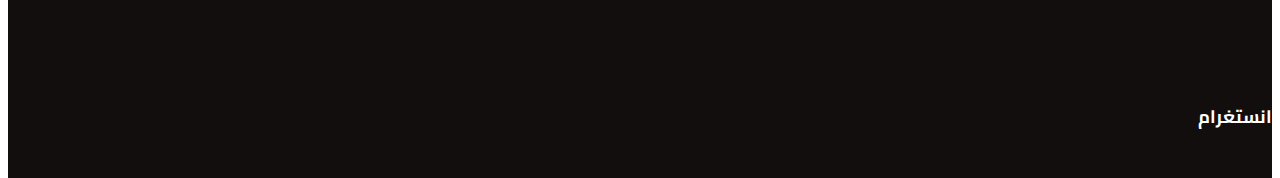
<file: Reservations.html>
<!DOCTYPE html>
<html lang="zxx">
<head>
	<title>للحجز</title>
	<meta charset="UTF-8">
	<!-- Favicon -->
	<link href="img/favicon2.ico" rel="shortcut icon"/>


	<!-- Google Font -->
	<link href="https://fonts.googleapis.com/css?family=Josefin+Sans:300,300i,400,400i,700,700i" rel="stylesheet">
	<link href="https://fonts.googleapis.com/css2?family=Almarai:wght@700;800&family=Rakkas&family=Reem+Kufi&display=swap" rel="stylesheet">
	<link rel="preconnect" href="https://fonts.gstatic.com">
	<link href="https://fonts.googleapis.com/css2?family=Cairo:wght@600&display=swap" rel="stylesheet">



	<!-- Stylesheets -->
	<link rel="stylesheet" href="https://cdn.rtlcss.com/bootstrap/v4.5.3/css/bootstrap.min.css" integrity="sha384-JvExCACAZcHNJEc7156QaHXTnQL3hQBixvj5RV5buE7vgnNEzzskDtx9NQ4p6BJe" crossorigin="anonymous">
	<link rel="stylesheet" href="css/font-awesome.min.css"/>
    <link rel="stylesheet" href="https://pro.fontawesome.com/releases/v5.10.0/css/all.css" integrity="sha384-AYmEC3Yw5cVb3ZcuHtOA93w35dYTsvhLPVnYs9eStHfGJvOvKxVfELGroGkvsg+p" crossorigin="anonymous"/>
	<link rel="stylesheet" href="css/flaticon.css"/>
	<link rel="stylesheet" href="css/slicknav.min.css"/>
	<link rel="stylesheet" href="css/jquery-ui.min.css"/>
	<link rel="stylesheet" href="css/owl.carousel.min.css"/>
	<link rel="stylesheet" href="css/animate.css"/>
	<link rel="stylesheet" href="css/style.css"/>


	<!--[if lt IE 9]>
		  <script src="https://oss.maxcdn.com/html5shiv/3.7.2/html5shiv.min.js"></script>
	  <script src="https://oss.maxcdn.com/respond/1.4.2/respond.min.js"></script>
	<![endif]-->

</head>
<body>
	<!-- Page Preloder -->
	<div id="preloder">
		<div class="loader"></div>
	</div>


	<!-- Header section -->
	<header class="header-section" id="click">
		<div class="header-top">
			<div class="container">
				<div class="row">
					<div class="col-lg-2 text-center text-lg-left">
						<!-- logo -->
						<div class="logo-dark">
							<a href="./index.html" class="site-logo">
								<img src="img/Bridge/logo-dark.png" alt="">
							</a>
						</div>
					</div>
					<div class="col-xl-8 col-lg-9">
						<nav class="main-navbar">
							<div class="container">
								<!-- menu -->
								<ul class="main-menu">
									<li><a href="index.html">القائمه الرئسيه</a></li>
									<li><a href="About.html">تفاصيل المكان</a></li>
									<li><a href="Menu.html">القائمه</a></li>
									<li><a href="Reservations.html">حجز</a></li>
									<li><a href="contact.html">للتواصل معنا </a>	
									
								</ul>
							</div>
						</nav>
					</div>
					
					</div>
				</div>
			</div>
		</div>
	</header>
	<!-- Header section end -->


	<!-- Reservations  section-->
	<section class="Reservations">
		<div class="container">
         <div class="row">
			 <div class="col-xl-12 col-lg-12">
                  <div class="parallax-1 text-center ">
					<h2> للحجز </h2>
				  </div>
                    <div class="row">
						<div class="col-xl-3 col-lg-3" >
							<form action="" method="">
							 <div class="form-group">
								 <select class="form-control" id="exampleFormControlSelect1">
								   <option>1 شخص</option>
								   <option>2 شخص</option>
								   <option>3 شخص</option>
								   <option>4 شخص</option>
								   <option>5 شخص</option>
								 </select>
							   </div>
							</form>
				  </div>
				  <div class="col-xl-3 col-lg-3">
                     <form action="" method="">
						<input type="date" class="form-control form-group"> 
					 </form>
				  </div>
				  <div class="col-xl-3 col-lg-3">
					<form action="" method="">
					   <input type="time" class="form-control form-group"> 
					</form>
				 </div>
				 <div class="col-xl-3 col-lg-3">
					<button type="button" class="btn btn-outline-secondary">ارسال</button>
				 </div>
					</div>
			 </div>
		
		 </div>
		</div>
	</section>
	<!-- Reservations end -->

	<!-- Footer section -->
	<section class="footer-section">
		<div class="container">
			<div class="footer-logo ">
				<a href="index.html"><img src="./img/Bridge/logo-dark.png" alt=""></a>
			</div>
			<div class="row">
				<div class="col-lg-3 col-sm-6">
					<div class="footer-widget about-widget">
						<h2>تفاصيل عن المكان</h2>
						<p>هنا سوف تجد نفسك في غايه السعاده و سوف تقدي اوقات رائع للاغايه و يوجد مشربات ساخنه و بارده و طازجه و يوجد ايضا دفع فيزا لست مطالب ب الدفع نقدي  </p>
						<img src="img/cards.png" alt="">
					</div>
				</div>
				<div class="col-lg-3 col-sm-6">
					<div class="footer-widget about-widget">
						<h2>الصفحات</h2>
					
						<ul>
							<li><a href="index.html">القائمه الرئسيه</a></li>
							<li><a href="About.html">تفاصيل المكان</a></li>
							<li><a href="Menu.html">القائمه</a></li>
							<li><a href="Reservations.html">حجز</a></li>
							<li><a href="contact.html">للتواصل معنا </a>
						</ul>
					</div>
				</div>
				<div class="col-lg-3 col-sm-6">
					<div class="footer-widget about-widget">
						<h2>ساعات مفتوحة</h2>
						<div class="fw-latest-post-widget">
							<div class="lp-item">
								
								<div class="lp-content">
									<h6>الإثنين-الجمعة<br>4:00 مساءً - 1:00 صباحًا</h6>

								
								</div>
							</div>
							<div class="lp-item">
								
								<div class="lp-content">
									
									<h6>يوم السبت :<br>4:00 مساءً - 3:00 صباحًا</h6>
									
									
								</div>
							</div>
						</div>
					</div>
				</div>
				<div class="col-lg-3 col-sm-6">
					<div class="footer-widget contact-widget">
						<h2>انستغرام</h2>


			</div>
		</div>
	</section>
	<!-- Footer section end -->
	   <!--link button in headr  -->
	   <a class="home-but" href="#click"><i class="fas fa-arrow-up"></i></a>



	<!--====== Javascripts & Jquery ======-->
	<script src="js/jquery-3.2.1.min.js"></script>
	<script src="https://cdn.rtlcss.com/bootstrap/v4.5.3/js/bootstrap.bundle.min.js" integrity="sha384-40ix5a3dj6/qaC7tfz0Yr+p9fqWLzzAXiwxVLt9dw7UjQzGYw6rWRhFAnRapuQyK" crossorigin="anonymous"></script>
	<script src="js/jquery.slicknav.min.js"></script>
	<script src="js/owl.carousel.min.js"></script>
	<script src="js/jquery.nicescroll.min.js"></script>
	<script src="js/jquery.zoom.min.js"></script>
	<script src="js/jquery-ui.min.js"></script>
	<script src="js/main.js"></script>

	</body>
</html>
</file>
<file: css/flaticon.css>
/*
  	Flaticon icon font: Flaticon
  	Creation date: 22/06/2016 15:32
  	*/

@font-face {
  font-family: "Flaticon";
  src: url("../icon-fonts/Flaticon.eot");
  src: url("../icon-fonts/Flaticon.eot?#iefix") format("embedded-opentype"),
       url("../icon-fonts/Flaticon.woff") format("woff"),
       url("../icon-fonts/Flaticon.ttf") format("truetype"),
       url("../icon-fonts/Flaticon.svg#Flaticon") format("svg");
  font-weight: normal;
  font-style: normal;
}

@media screen and (-webkit-min-device-pixel-ratio:0) {
  @font-face {
    font-family: "Flaticon";
    src: url("../icon-fonts/Flaticon.svg#Flaticon") format("svg");
  }
}

[class^="flaticon-"]:before, [class*=" flaticon-"]:before,
[class^="flaticon-"]:after, [class*=" flaticon-"]:after {
  font-family: Flaticon;
    font-style: normal;
}

.flaticon-add:before { content: "\f100"; }
.flaticon-bag:before { content: "\f101"; }
.flaticon-battery:before { content: "\f102"; }
.flaticon-bell:before { content: "\f103"; }
.flaticon-bluetooth:before { content: "\f104"; }
.flaticon-bookmark:before { content: "\f105"; }
.flaticon-briefcase:before { content: "\f106"; }
.flaticon-calendar:before { content: "\f107"; }
.flaticon-cancel:before { content: "\f108"; }
.flaticon-cancel-1:before { content: "\f109"; }
.flaticon-clip:before { content: "\f10a"; }
.flaticon-clock:before { content: "\f10b"; }
.flaticon-clock-1:before { content: "\f10c"; }
.flaticon-cloud:before { content: "\f10d"; }
.flaticon-correct:before { content: "\f10e"; }
.flaticon-credit-card:before { content: "\f10f"; }
.flaticon-cursor:before { content: "\f110"; }
.flaticon-cursor-1:before { content: "\f111"; }
.flaticon-cut:before { content: "\f112"; }
.flaticon-cutlery:before { content: "\f113"; }
.flaticon-down-arrow:before { content: "\f114"; }
.flaticon-download:before { content: "\f115"; }
.flaticon-edit:before { content: "\f116"; }
.flaticon-envelope:before { content: "\f117"; }
.flaticon-export:before { content: "\f118"; }
.flaticon-favorite:before { content: "\f119"; }
.flaticon-file:before { content: "\f11a"; }
.flaticon-folder:before { content: "\f11b"; }
.flaticon-forward:before { content: "\f11c"; }
.flaticon-gallery:before { content: "\f11d"; }
.flaticon-gamepad:before { content: "\f11e"; }
.flaticon-garbage:before { content: "\f11f"; }
.flaticon-headphones:before { content: "\f120"; }
.flaticon-heart:before { content: "\f121"; }
.flaticon-help:before { content: "\f122"; }
.flaticon-home:before { content: "\f123"; }
.flaticon-hourglass:before { content: "\f124"; }
.flaticon-info:before { content: "\f125"; }
.flaticon-layer:before { content: "\f126"; }
.flaticon-layout:before { content: "\f127"; }
.flaticon-left-arrow:before { content: "\f128"; }
.flaticon-left-arrow-1:before { content: "\f129"; }
.flaticon-lightning:before { content: "\f12a"; }
.flaticon-link:before { content: "\f12b"; }
.flaticon-logout:before { content: "\f12c"; }
.flaticon-magnet:before { content: "\f12d"; }
.flaticon-map:before { content: "\f12e"; }
.flaticon-menu:before { content: "\f12f"; }
.flaticon-monitor:before { content: "\f130"; }
.flaticon-moon:before { content: "\f131"; }
.flaticon-padnote:before { content: "\f132"; }
.flaticon-paint:before { content: "\f133"; }
.flaticon-pause:before { content: "\f134"; }
.flaticon-photo-camera:before { content: "\f135"; }
.flaticon-placeholder:before { content: "\f136"; }
.flaticon-play-button:before { content: "\f137"; }
.flaticon-power:before { content: "\f138"; }
.flaticon-presentation:before { content: "\f139"; }
.flaticon-printer:before { content: "\f13a"; }
.flaticon-profile:before { content: "\f13b"; }
.flaticon-prohibition:before { content: "\f13c"; }
.flaticon-push-pin:before { content: "\f13d"; }
.flaticon-puzzle:before { content: "\f13e"; }
.flaticon-refresh:before { content: "\f13f"; }
.flaticon-remove:before { content: "\f140"; }
.flaticon-rewind:before { content: "\f141"; }
.flaticon-right-arrow:before { content: "\f142"; }
.flaticon-right-arrow-1:before { content: "\f143"; }
.flaticon-rocket-launch:before { content: "\f144"; }
.flaticon-screen:before { content: "\f145"; }
.flaticon-search:before { content: "\f146"; }
.flaticon-settings:before { content: "\f147"; }
.flaticon-settings-1:before { content: "\f148"; }
.flaticon-settings-2:before { content: "\f149"; }
.flaticon-share:before { content: "\f14a"; }
.flaticon-shield:before { content: "\f14b"; }
.flaticon-shopping-cart:before { content: "\f14c"; }
.flaticon-shutter:before { content: "\f14d"; }
.flaticon-smartphone:before { content: "\f14e"; }
.flaticon-speech-bubble:before { content: "\f14f"; }
.flaticon-speedometer:before { content: "\f150"; }
.flaticon-stats:before { content: "\f151"; }
.flaticon-store:before { content: "\f152"; }
.flaticon-sun:before { content: "\f153"; }
.flaticon-switch:before { content: "\f154"; }
.flaticon-tag:before { content: "\f155"; }
.flaticon-target:before { content: "\f156"; }
.flaticon-timer:before { content: "\f157"; }
.flaticon-unlock:before { content: "\f158"; }
.flaticon-up-arrow:before { content: "\f159"; }
.flaticon-upload:before { content: "\f15a"; }
.flaticon-video:before { content: "\f15b"; }
.flaticon-video-camera:before { content: "\f15c"; }
.flaticon-visible:before { content: "\f15d"; }
.flaticon-voice-recorder:before { content: "\f15e"; }
.flaticon-volume:before { content: "\f15f"; }
.flaticon-waiting:before { content: "\f160"; }
.flaticon-wifi:before { content: "\f161"; }
.flaticon-zoom:before { content: "\f162"; }
.flaticon-zoom-out:before { content: "\f163"; }
</file>
<file: css/style.css>
/* =================================
------------------------------------
  Divisima | eCommerce Template
  Version: 1.0
 ------------------------------------
 ====================================*/


/*----------------------------------------*/
/* Template default CSS
/*----------------------------------------*/

html,
body {
	height: 100%;
	font-family: 'Josefin Sans', sans-serif;
	-webkit-font-smoothing: antialiased;
	/* font-smoothing: antialiased; */
	direction: rtl;
	font-family: 'Cairo', sans-serif;
	

}

h1,
h2,
h3,
h4,
h5,
h6 {
	margin: 0;
	color: #111111;
	font-weight: 600;
}

h1 {
	font-size: 70px;
}

h2 {
	font-size: 36px;
}

h3 {
	font-size: 30px;
}

h4 {
	font-size: 24px;
}

h5 {
	font-size: 18px;
}

h6 {
	font-size: 16px;
}

p {
	font-size: 14px;
	color: #585858;
	line-height: 1.6;
}

img {
	max-width: 100%;
}

input:focus,
select:focus,
button:focus,
textarea:focus {
	outline: none;
}

a:hover,
a:focus {
	text-decoration: none;
	outline: none;
}

ul,
ol {
	padding: 0;
	margin: 0;
}

/*---------------------
  Helper CSS
-----------------------*/

.section-title {
	text-align: center;
	padding: 70px 0px 0px 0px;
}

.section-title h2 {
	font-size: 36px;
	color: #ffffff;
}

.set-bg {
	background-repeat: no-repeat;
	background-size: cover;
	background-position: top center;
}

.spad {
	padding-top: 105px;
	padding-bottom: 105px;
}

.text-white h1,
.text-white h2,
.text-white h3,
.text-white h4,
.text-white h5,
.text-white h6,
.text-white p,
.text-white span,
.text-white li,
.text-white a {
	color: #fff;
}
.pi-pic{
	margin-bottom: 40px;
}

/*---------------------
  Commom elements
-----------------------*/

/* buttons */

.site-btn {
	display: inline-block;
	border: none;
	font-size: 14px;
	font-weight: 600;
	min-width: 167px;
	padding: 18px 47px 14px;
	/* border-radius: 50px; */
	text-transform: uppercase;
	background: #3a3336;
	color: #fff;
	line-height: normal;
	cursor: pointer;
	text-align: center;
}

.site-btn:hover {
	color: #fff;
}

.site-btn.sb-white {
	background: #fff;
	color: #111111;
}

.site-btn.sb-line {
	background: transparent;
	color: #fff;
	-webkit-box-shadow: inset 0 0 0 1px #fff;
	box-shadow: inset 0 0 0 1px #fff;
}

.site-btn.sb-dark {
	background: #413a3a;
}

.site-btn.sb-dark.sb-line {
	background-color: transparent;
	color: #111111;
	-webkit-box-shadow: inset 0 0 0 1px #111111;
	box-shadow: inset 0 0 0 1px #111111;
}

/* Preloder */

#preloder {
	position: fixed;
	width: 100%;
	height: 100%;
	top: 0;
	left: 0;
	z-index: 999999;
	background: #000;
}

.loader {
	width: 40px;
	height: 40px;
	position: absolute;
	top: 50%;
	left: 50%;
	margin-top: -13px;
	margin-left: -13px;
	border-radius: 60px;
	animation: loader 0.8s linear infinite;
	-webkit-animation: loader 0.8s linear infinite;
}

@keyframes loader {
	0% {
		-webkit-transform: rotate(0deg);
		transform: rotate(0deg);
		border: 4px solid #f44336;
		border-left-color: transparent;
	}
	50% {
		-webkit-transform: rotate(180deg);
		transform: rotate(180deg);
		border: 4px solid #673ab7;
		border-left-color: transparent;
	}
	100% {
		-webkit-transform: rotate(360deg);
		transform: rotate(360deg);
		border: 4px solid #f44336;
		border-left-color: transparent;
	}
}

@-webkit-keyframes loader {
	0% {
		-webkit-transform: rotate(0deg);
		border: 4px solid #f44336;
		border-left-color: transparent;
	}
	50% {
		-webkit-transform: rotate(180deg);
		border: 4px solid #673ab7;
		border-left-color: transparent;
	}
	100% {
		-webkit-transform: rotate(360deg);
		border: 4px solid #f44336;
		border-left-color: transparent;
	}
}

.elements-section {
	padding-top: 100px;
}

.el-title {
	margin-bottom: 75px;
}

.element {
	margin-bottom: 100px;
}

.element:last-child {
	margin-bottom: 0;
}

/* Accordion */

.accordion-area {
	margin-top: 50px;
	border-top: 2px solid #e1e1e1;
}

.accordion-area .panel {
	border-bottom: 2px solid #e1e1e1;
}

.accordion-area .panel-link {
	background-image: url("../img/arrow-down.png");
	background-repeat: no-repeat;
	background-position: right 10px top 30px;
}

.faq-accordion.accordion-area .panel-link,
.faq-accordion.accordion-area .panel-link.active.collapsed {
	padding: 17px 100px 17px 20px;
}

.faq-accordion.accordion-area .panel-link:after {
	right: 44px;
}

.accordion-area .panel-header .panel-link.collapsed {
	background-image: url("../img/arrow-down.png");
}

.accordion-area .panel-link.active {
	background-image: url("../img/arrow-up.png");
}

.accordion-area .panel-link.active {
	background-color: transparent;
}

.accordion-area .panel-link,
.accordion-area .panel-link.active.collapsed {
	text-align: left;
	position: relative;
	width: 100%;
	font-size: 14px;
	font-weight: 700;
	color: #414141;
	padding: 0;
	text-transform: uppercase;
	line-height: 1;
	cursor: pointer;
	border: none;
	min-height: 69px;
	background-color: transparent;
	border-radius: 0;
}

.accordion-area .panel-body {
	padding-top: 10px;
}

.accordion-area .panel-body p {
	color: #8f8f8f;
	margin-bottom: 25px;
	line-height: 1.8;
}

.accordion-area .panel-body p span {
	font-size: 12px;
	font-weight: 700;
	text-transform: uppercase;
	color: #f51167;
}

.accordion-area .panel-body img {
	margin-bottom: 25px;
}

.accordion-area .panel-body h4 {
	font-size: 18px;
	margin-bottom: 20px;
}

/*------------------
  Header section
---------------------*/

.header-top {
	padding: 18px 0 14px;
	background-color: #000000;
	/* height: 94px; */
}

.site-logo {
	display: inline-block;
	max-width: 58%;
	margin-top: 12px;
}

.header-search-form {
	width: 100%;
	position: relative;
	padding: 0 10px;
}

.header-search-form input {
	width: 100%;
	height: 44px;
	font-size: 14px;
	border-radius: 50px;
	border: none;
	padding: 0 19px;
	background: #f0f0f0;
	margin-top: 22px;
}

.header-search-form button {
	position: absolute;
	height: 100%;
	left: 18px;
	top: 13px;
	font-size: 26px;
	color: #000;
	border: none;
	cursor: pointer;
	background-color: transparent;
}

.user-panel .up-item {
	display: inline-block;
	font-size: 14px;
	margin-top: 42px;
	line-height: 5px;
}

.user-panel .up-item i {
	font-size: 22px;
	float: right;
	margin-left: 16px;
	
}

.user-panel .up-item a {
	font-size: 14px;
	color: #000;
}

.user-panel .up-item:first-child {
	margin-right: 29px;
	float: left;
	margin-top: 42px;
}

.shopping-card {
	display: inline-block;
	position: relative;
}

.shopping-card span {
	position: absolute;
	top: -4px;
	left: 100%;
	height: 16px;
	min-width: 16px;
	color: #fff;
	font-size: 13px;
	background: #f51167;
	text-align: center;
	border-radius: 30px;
	padding: 5px 2px;
	margin-left: -7px;
}

.main-navbar {
	background: transparent;
}

.slicknav_menu {
	display: none;
}

.main-menu {
	list-style: none;
}

.main-menu li {
	display: inline-block;
	position: relative;
}

.main-menu li a {
	display: inline-block;
	font-size: 16px;
	color: #ffffff;
	margin-right: 43px;
	line-height: 1;
	padding: 17px 0;
	position: relative;
}

.main-menu li a .new {
	position: absolute;
	top: -8px;
	font-size: 10px;
	font-weight: 700;
	color: #fff;
	background: #f51167;
	line-height: 1;
	text-transform: uppercase;
	left: calc(50% - 21px);
	padding: 5px 9px 1px;
	border-radius: 15px;
	width: 42px;
	transition: 1s;
}

.main-menu li:hover .sub-menu {
	visibility: visible;
	opacity: 1;
	margin-top: 0;
}
.main-menu .sub-menu {
	position: absolute;
	list-style: none;
	width: 220px;
	left: 0;
	top: 100%;
	padding: 20px 0;
	visibility: hidden;
	opacity: 0;
	margin-top: 50px;
	background: #fff;
	z-index: 99;
	-webkit-transition: all 0.4s;
	-o-transition: all 0.4s;
	transition: all 0.4s;
	-webkit-box-shadow: 2px 7px 20px rgba(0, 0, 0, 0.05);
	box-shadow: 2px 7px 20px rgba(0, 0, 0, 0.05);
}

.main-menu .sub-menu li {
	display: block;
}

.main-menu .sub-menu li a {
	display: block;
	color: #000;
	margin-right: 0;
	padding: 8px 20px;
}

.main-menu .sub-menu li a:hover {
	color: #f51167;
}

.nav-switch {
	display: none;
}

/* ----------------
  Features
---------------------*/

.hero-section {
	padding-bottom: 54px;
}
.hero-slider .hs-item {
	position: relative;
	height: 720px;
}

.hero-slider .hs-item span {
	font-size: 18px;
	text-transform: uppercase;
	font-weight: 600;
	letter-spacing: 3px;
	margin-bottom: 5px;
	display: block;
	position: relative;
	top: 50px;
	opacity: 0;
}

.hero-slider .hs-item h2 {
	font-size: 60px;
	text-transform: uppercase;
	font-weight: 700;
	margin-bottom: 10px;
	position: relative;
	top: 50px;
	opacity: 0;
}

.hero-slider .hs-item p {
	font-size: 18px;
	font-weight: 300;
	margin-bottom: 35px;
	position: relative;
	top: 100px;
	opacity: 0;
}

.hero-slider .hs-item .site-btn {
	position: relative;
	top: 50px;
	opacity: 0;
}

.hero-slider .hs-item .sb-line {
	margin-right: 5px;
}

.hero-slider .hs-item .container {
	position: relative;
	padding-top: 170px;
}

.hero-slider .hs-item .offer-card {
	position: absolute;
	right: 0;
	top: 226px;
	width: 162px;
	height: 162px;
	border-radius: 50%;
	background: #f51167;
	text-align: center;
	padding-top: 20px;
	-webkit-transform: rotate(45deg);
	-ms-transform: rotate(45deg);
	transform: rotate(45deg);
	opacity: 0;
}

.hero-slider .hs-item .offer-card:after {
	position: absolute;
	content: "";
	width: calc(100% - 10px);
	height: calc(100% - 10px);
	border: 1px solid #f96790;
	left: 5px;
	top: 5px;
	border-radius: 50%;
}

.hero-slider .hs-item .offer-card span {
	font-size: 18px;
	text-transform: lowercase;
	position: relative;
	top: 50px;
	opacity: 0;
}

.hero-slider .hs-item .offer-card h2 {
	font-size: 72px;
	font-weight: 400;
	line-height: 1;
}

.hero-slider .hs-item .offer-card p {
	text-transform: uppercase;
	line-height: 1;
	font-size: 14px;
}

.hero-slider .slider-nav-warp {
	max-width: 1145px;
	bottom: 0;
	margin: -78px auto 0;
}

.hero-slider .slider-nav {
	display: inline-block;
	padding: 0 38px;
	position: relative;
}

.hero-slider .owl-dots {
	display: -ms-flex;
	display: -webkit-box;
	display: -ms-flexbox;
	display: flex;
	padding-top: 9px;
}

.hero-slider .owl-dots .owl-dot {
	width: 8px;
	height: 8px;
	background: #fff;
	border-radius: 15px;
	margin-right: 10px;
	opacity: 0.25;
}

.hero-slider .owl-dots .owl-dot.active {
	opacity: 1;
}



.hero-slider .owl-nav button.owl-next,
.hero-slider .owl-nav button.owl-prev {
    font-size: 52px;
    position: absolute;
    color: #fff;
    opacity: 1.5;
    bottom: 279px;
}

.hero-slider .owl-nav button.owl-next {
	right: 1310px;
}

.hero-slider .owl-nav button.owl-prev {
	left: 250px;
}

.hero-slider .owl-item.active .hs-item h2,
.hero-slider .owl-item.active .hs-item span,
.hero-slider .owl-item.active .hs-item p,
.hero-slider .owl-item.active .hs-item .site-btn {
	top: 50%;
	opacity: 1;
}

.hero-slider .owl-item.active .hs-item span {
	-webkit-transition: all 0.5s ease 0.2s;
	-o-transition: all 0.5s ease 0.2s;
	transition: all 0.5s ease 0.2s;
}

.hero-slider .owl-item.active .hs-item h2 {
	-webkit-transition: all 0.5s ease 0.4s;
	-o-transition: all 0.5s ease 0.4s;
	transition: all 0.5s ease 0.4s;
}

.hero-slider .owl-item.active .hs-item p {
	-webkit-transition: all 0.5s ease 0.6s;
	-o-transition: all 0.5s ease 0.6s;
	transition: all 0.5s ease 0.6s;
}

.hero-slider .owl-item.active .hs-item .site-btn {
	-webkit-transition: all 0.5s ease 0.8s;
	-webkit-transition: all 0.5s ease 0.8s;
	-o-transition: all 0.5s ease 0.8s;
	transition: all 0.5s ease 0.8s;
}

.hero-slider .owl-item.active .hs-item .offer-card {
	opacity: 1;
	-webkit-transform: rotate(0deg);
	-ms-transform: rotate(0deg);
	transform: rotate(0deg);
	-webkit-transition: all 0.5s ease 1s;
	-webkit-transition: all 0.5s ease 1s;
	-o-transition: all 0.5s ease 1s;
	transition: all 0.5s ease 1s;
}

.slide-num-holder {
	float: right;
	z-index: 1;
	color: #fff;
	position: relative;
	font-size: 24px;
	font-weight: 700;
	position: relative;
	margin-top: -22px;
}

.slide-num-holder span:first-child {
	margin-right: 41px;
}

.slide-num-holder:after {
	position: absolute;
	content: "";
	height: 30px;
	width: 1px;
	background: #fff;
	left: 50%;
	top: 0;
	-webkit-transform-origin: center;
	-ms-transform-origin: center;
	transform-origin: center;
	-webkit-transform: rotate(30deg);
	-ms-transform: rotate(30deg);
	transform: rotate(30deg);
}

/* ------------------
  Features section
---------------------*/

.feature {
	text-align: center;
	background: #f8f8f8;
	height: 100%;
}

.feature:nth-child(2) {
	background: #f51167;
}

.feature:nth-child(2) h2 {
	color: #fff;
}

.feature .feature-inner {
	padding: 20px 25px;
	display: -ms-flex;
	display: -webkit-box;
	display: -ms-flexbox;
	display: flex;
	-webkit-box-align: center;
	-ms-flex-align: center;
	align-items: center;
	-webkit-box-pack: center;
	-ms-flex-pack: center;
	justify-content: center;
	height: 100%;
}

.feature .feature-icon {
	display: inline-block;
	margin-right: 15px;
}

.feature h2 {
	font-size: 24px;
	text-transform: uppercase;
	display: inline-block;
}

/* ----------------------
  Latest product section
------------------------*/

.top-letest-product-section {
	padding-top: 70px;
	padding-bottom: 60px;
	background-color: black;
}
.Behind-the-scene{
	padding-top: 88px;
}
.Behind-the-scene h4 , h2{
	color: #ffffff;
	margin-bottom: 20px;
}

/*------------------
   Video Section
-----------------*/
.Video{
	background-image: url(../img/Bridge/slider-img-3.jpg);
	height: 300px;
	background-size: cover;
	background-attachment: fixed;
}
.play{
	text-align:center ;
	padding-top: 86px;

    
}
.play i{
    font-size: 53px;
    color: #ffffff;
    border-radius: 50%;
    width: 99px;
    height: 94px;
    padding: 20px;
	background: black;
	transition: 1s;
}
.play i:hover {
   background-color: #ffffff;
   color: black;
}
/*-------------------- 
 Video Section end
 ---------------------*/
/* -----------------------
  Product filter section
-------------------------*/

.product-filter-section {
	padding-bottom: 60px;
	background-color: black;
}

.product-filter-section .section-title {
	margin-bottom: 70px;
}

.product-filter-menu {
	list-style: none;
	margin: 0 -10px;
	padding-bottom: 15px;
	text-align: center;
}

.product-filter-menu li {
	margin: 0 10px 10px;
	display: inline-block;
}

.product-filter-menu li a {
	color: #111111;
	font-size: 12px;
	font-weight: 700;
	text-transform: uppercase;
	background: #ebebeb;
	display: block;
	width: 100%;
	padding: 10px 34px;
	border-radius: 31px;
}

/* ----------------
  cover section
---------------------*/
.cover-img{
	background-image: url(../img/Bridge/parallax-1.jpg);
	background-size: cover;
	background-attachment: fixed;
	height: 400px;
}

/* ----------------
  cover section end
---------------------*/

/* ----------------
  Open hours section 
---------------------*/
.Open-hours{
	background-color: black;

	height:554px;
}
.Open-hours-3{
	padding: 67px 0px;
}
.Open-hours2 ,.Happy-hour{
	padding: 93px 0px;
}
.Open-hours2 h5 ,.Happy-hour h5{
	line-height: 34px;
}
.Open-hours2 h2, h6, h5 ,.Happy-hour h2{
	color: #ffffff;
}
.Happy-hour h6 ,h2{
margin-bottom: 12px;
}

/* ----------------
  Open hours section end
---------------------*/
/* ----------------
  Footer section
---------------------*/

.footer-section {
	background: rgb(19 14 14);
	padding-top: 60px;
}

.footer-logo {
	padding-bottom: 60px;
}

.footer-widget {
	margin-bottom: 70px;
	overflow: hidden;
}

.footer-widget h2 {
	font-size: 18px;
	font-weight: 700;
	text-transform: uppercase;
	color: #fff;
	margin-bottom: 45px;
}

.footer-widget p {
	color: #8f8f8f;
}

.footer-widget.about-widget p {
	margin-bottom: 50px;
	letter-spacing: -0.01em;
}

.footer-widget ul {
	list-style: none;
	
	margin-right: 37px;
}

.footer-widget ul:last-child {
	margin-right: 0;
}

.footer-widget ul li a {
	display: inline-block;
	position: relative;
	padding-left: 20px;
	font-size: 14px;
	color: #8f8f8f;
	margin-bottom: 6px;
}



.footer-widget ul li a:hover {
	color: #fff;
}

.footer-widget ul li a:hover:after {
	width: 7px;
	height: 7px;
	top: 6px;
	background: #ec105a;
}

.fw-latest-post-widget .lp-item {
	margin-bottom: 30px;
	display: block;
	overflow: hidden;
}

.fw-latest-post-widget .lp-thumb {
	width: 64px;
	height: 64px;
	float: left;
	margin-right: 22px;
}

.fw-latest-post-widget .lp-content {
	overflow: hidden;
	padding-top: 2px;
}

.fw-latest-post-widget .lp-content h6 {
	font-size: 14px;
	font-weight: 700;
	text-transform: uppercase;
	color: #ffffff;
	margin-bottom: 1px;
}

.fw-latest-post-widget .lp-content span {
	display: block;
	font-size: 12px;
	color: #8f8f8f;
	margin-bottom: 4px;
}

.fw-latest-post-widget .lp-content .readmore {
	font-size: 12px;
	color: #f51167;
}

.contact-widget .con-info span {
	float: left;
	color: #f51167;
	margin-right: 15px;
	overflow: hidden;
}

.social-links-warp {
	border-top: 2px solid #3b3535;
	padding: 46px 0;
}

.social-links a {
	margin-right: 60px;
	display: inline-block;
}

.social-links a:last-child {
	margin-right: 0;
}

.social-links a i {
	font-size: 30px;
	color: #d7d7d7;
	float: left;
	margin-right: 19px;
	overflow: hidden;
	-webkit-transition: all 0.3s;
	-o-transition: all 0.3s;
	transition: all 0.3s;
}

.social-links a span {
	display: inline-block;
	font-size: 12px;
	font-weight: 600;
	text-transform: uppercase;
	color: #9f9fa0;
	padding-top: 10px;
	-webkit-transition: all 0.3s;
	-o-transition: all 0.3s;
	transition: all 0.3s;
}

.social-links a.instagram:hover i {
	color: #2F5D84;
}

.social-links a.google-plus:hover i {
	color: #E04B37;
}

.social-links a.twitter:hover i {
	color: #5abed6;
}

.social-links a.pinterest:hover i {
	color: #CD212D;
}

.social-links a.facebook:hover i {
	color: #39599F;
}

.social-links a.twitter:hover i {
	color: #5abed6;
}

.social-links a.youtube:hover i {
	color: #D12227;
}

.social-links a.tumblr:hover i {
	color: #37475E;
}

.social-links a:hover span {
	color: #fff;
}
/*---------------
   link button in headr
--------------*/
.home-but{
    border-radius: 0%;
    width: 43px;
    height: 46px;
    text-align: center;
	padding: 7px;
    font-size: 22px;
    position: fixed;
    top: 690px;
    bottom: 400px;
    right:10px;
	color: black;
	background-color:#ffffff;
    display: none;
}
.home-but:hover{
	background-color:#ffffff ;
	color: #444444; 
    
}
/* --------------
  Other Pages
------------------*/
.img-about{
	background-image: url(../img/Bridge/about.jpg);
	height: 348px;
	background-size: cover;
	background-attachment: fixed;
} 
.About{
padding: 128px;
}
.About h2{
	color: #ffffff;
	text-align: center;
    font-size: 49px;
}

/* --------------
  Category page
------------------*/

.filter-widget {
	margin-bottom: 100px;
}

.filter-widget .fw-title {
	font-size: 18px;
	font-weight: 700;
	color: #414141;
	text-transform: uppercase;
	margin-bottom: 45px;
}

.category-menu {
	list-style: none;
}

.category-menu li a {
	display: block;
	position: relative;
	font-size: 12px;
	color: #414141;
	border-bottom: 1px solid #ebebeb;
	padding: 12px 0 5px 20px;
}

.category-menu li a span {
	float: right;
}

.category-menu li a:after {
	position: absolute;
	content: "";
	width: 9px;
	height: 9px;
	left: 0;
	top: 13px;
	border: 1px solid #f51167;
	border-radius: 50%;
}

.category-menu li a:hover {
	color: #f51167;
}

.category-menu li a:hover:after {
	background: #f51167;
}

.category-menu li a:last-child a {
	margin-bottom: 0;
}

.category-menu li .sub-menu {
	list-style: none;
	overflow: hidden;
	height: 0;
	-webkit-transform: rotateX(90deg);
	transform: rotateX(90deg);
	opacity: 0;
	-webkit-transition: opacity 0.4s, -webkit-transform 0.4s;
	transition: opacity 0.4s, -webkit-transform 0.4s;
	-o-transition: transform 0.4s, opacity 0.4s;
	transition: transform 0.4s, opacity 0.4s;
	transition: transform 0.4s, opacity 0.4s, -webkit-transform 0.4s;
}

.category-menu li .sub-menu li a {
	padding-left: 45px;
}

.category-menu li:hover>a {
	color: #f51167;
}

.category-menu li.active>.sub-menu {
	display: block;
	height: auto;
	opacity: 1;
	-webkit-transform: rotateX(0deg);
	transform: rotateX(0deg);
}

.price-range-wrap .price-range {
	border-radius: 0;
	margin-right: 13px;
	margin-bottom: 28px;
}

.price-range-wrap .price-range.ui-widget-content {
	border: none;
	background: #ebebeb;
	height: 2px;
}

.price-range-wrap .price-range.ui-widget-content .ui-slider-range {
	background: #ebebeb;
	border-radius: 0;
}

.price-range-wrap .price-range .ui-slider-range.ui-corner-all.ui-widget-header:last-child {
	background: #414141;
}

.price-range-wrap .price-range.ui-widget-content .ui-slider-handle {
	border: none;
	background: #414141;
	height: 14px;
	width: 14px;
	outline: none;
	top: -6px;
	cursor: ew-resize;
	margin-left: 0;
	border-radius: 0;
	border-radius: 20px;
}

.price-range-wrap .price-range .ui-slider-handle.ui-corner-all.ui-state-default span {
	position: absolute;
	font-size: 14px;
	top: 35px;
}

.price-range-wrap .range-slider {
	color: #444444;
	margin-top: 22px;
}

.price-range-wrap {
	border-bottom: 2px solid #ebebeb;
	padding-bottom: 40px;
	margin-bottom: 50px;
}

.price-range-wrap h4 {
	text-transform: uppercase;
	font-size: 14px;
	font-weight: 700;
	color: #414141;
	margin-bottom: 45px;
}

.price-range-wrap .range-slider .price-input input {
	color: #444444;
	border: none;
	outline: none;
	max-width: 80px;
	pointer-events: none;
}

.price-range-wrap .range-slider .price-input input:nth-child(1) {
	float: left;
}

.price-range-wrap .range-slider .price-input input:nth-child(2) {
	float: right;
}

.fw-color-choose,
.fw-size-choose {
	border-bottom: 2px solid #ebebeb;
	padding-bottom: 40px;
	margin-bottom: 50px;
}

.fw-color-choose .cs-item {
	display: inline-block;
	position: relative;
	margin-right: 14px;
}

.fw-color-choose .cs-item:last-child {
	margin-right: 0;
}

.fw-color-choose label {
	width: 26px;
	height: 26px;
	border-radius: 50px;
	background: #333;
	position: relative;
	cursor: pointer;
}

.fw-color-choose label.cs-gray {
	background: #d7d7d7;
}

.fw-color-choose label.cs-orange {
	background: #6f91ff;
}

.fw-color-choose label.cs-yollow {
	background: #6f91ff;
}

.fw-color-choose label.cs-green {
	background: #8fc99c;
}

.fw-color-choose label.cs-purple {
	background: #bc83b1;
}

.fw-color-choose label.cs-blue {
	background: #9ee7f4;
}

.fw-color-choose label span {
	position: absolute;
	width: 100%;
	text-align: center;
	top: 45px;
	font-size: 11px;
	color: #414141;
}

.fw-color-choose input[type=radio] {
	visibility: hidden;
	position: absolute;
}

.fw-color-choose input[type=radio]:checked+label {
	-webkit-box-shadow: 0 0 0 2px #f51167;
	box-shadow: 0 0 0 2px #f51167;
}

.fw-color-choose input[type=radio]:checked+label span {
	color: #b09d81;
}

.fw-size-choose .sc-item {
	display: inline-block;
	position: relative;
	margin-right: 5px;
}

.fw-size-choose label {
	display: inline-block;
	height: 30px;
	min-width: 30px;
	text-align: center;
	font-size: 14px;
	color: #414141;
	font-weight: 500;
	cursor: pointer;
	border-radius: 50px;
	padding: 7px 6px 0;
}

.fw-size-choose input[type=radio] {
	visibility: hidden;
	position: absolute;
}

.fw-size-choose input[type=radio]:checked+label {
	background: #f51167;
	color: #fff;
}

/* --------------
  Product page
------------------*/

.product-section {
	padding-top: 70px;
	padding-bottom: 65px;
	background-color: #000000;
}

.back-link {
	padding-bottom: 50px;
}

.back-link a {
	font-size: 12px;
	color: #414141;
}

.product-pic-zoom {
	margin-bottom: 35px;
}

.product-thumbs-track {
	width: 1200px;
}

.product-thumbs .pt {
	width: 116px;
	height: 116px;
	float: left;
	margin-right: 31px;
	overflow: hidden;
	cursor: pointer;
	position: relative;
}

.product-thumbs .pt:last-child {
	margin-right: 0;
}

.product-thumbs .pt.active:after {
	position: absolute;
	content: "";
	width: 100%;
	height: 100%;
	left: 0;
	top: 0;
	border: 2px solid #f51167;
	z-index: 1;
}

.product-details .p-title {
	font-size: 18px;
	font-weight: 700;
	color: #414141;
	text-transform: uppercase;
	margin-bottom: 18px;
}

.product-details .p-price {
	font-size: 24px;
	color: #414141;
	font-weight: 700;
	margin-bottom: 20px;
}

.product-details .p-stock {
	font-size: 12px;
	color: #000;
	font-weight: 700;
	color: #414141;
	margin-bottom: 10px;
}

.product-details .p-stock span {
	color: #f51167;
}

.product-details .p-rating {
	margin-bottom: 15px;
}

.product-details .p-rating i {
	color: #f51167;
}

.product-details .p-rating i.fa-fade {
	color: #e6e6e6;
}

.product-details .p-review {
	margin-bottom: 30px;
}

.product-details .p-review a {
	color: #414141;
	font-size: 14px;
	margin-right: 12px;
	margin-left: 12px;
}

.product-details .p-review a:first-child {
	margin-left: 0;
}

.product-details .fw-size-choose {
	border-bottom: none;
	margin-bottom: 30px;
	padding-bottom: 0;
}

.product-details .fw-size-choose p {
	float: left;
	margin-right: 38px;
	text-transform: uppercase;
	font-weight: 700;
	color: #414141;
	padding-top: 10px;
	margin-bottom: 0;
}

.product-details .fw-size-choose label {
	width: 33px;
	height: 33px;
	font-size: 12px;
	border: 2px solid #414141;
}

.product-details .fw-size-choose input[type=radio]:checked+label {
	border: 2px solid #f51167;
}

.product-details .fw-size-choose .disable label {
	border: 2px solid #e1e1e1;
	color: #cacaca;
}

.product-details .site-btn {
	min-width: 190px;
}

.product-details .social-sharing {
	padding-top: 50px;
}

.product-details .social-sharing a {
	color: #d7d7d7;
	margin-right: 23px;
	font-size: 14px;
}

.product-details .social-sharing a:hover {
	color: #414141;
}

.quantity {
	display: -webkit-box;
	display: -ms-flexbox;
	display: flex;
	-ms-flex-wrap: wrap;
	flex-wrap: wrap;
	-webkit-box-align: center;
	-ms-flex-align: center;
	align-items: center;
	margin-bottom: 40px;
}

.quantity p {
	float: left;
	margin-right: 15px;
	text-transform: uppercase;
	font-weight: 700;
	color: #414141;
	padding-top: 10px;
	margin-bottom: 0;
}

.quantity .pro-qty {
	width: 94px;
	height: 36px;
	border: 1px solid #ddd;
	padding: 0 15px;
	border-radius: 40px;
	float: left;
}

.quantity .pro-qty .qtybtn {
	width: 15px;
	display: block;
	float: left;
	line-height: 36px;
	cursor: pointer;
	text-align: center;
	font-size: 18px;
	color: #404040;
}

.quantity .pro-qty input {
	width: 28px;
	float: left;
	border: none;
	height: 36px;
	line-height: 40px;
	padding: 0;
	font-size: 14px;
	text-align: center;
	background-color: transparent;
}

.related-product-section {
	padding-bottom: 70px;
	background-color: black;
}

.related-product-section .section-title h2 {
	font-size: 24px;
	margin-bottom: 60px;
}

/* ----------------
  Cart page
---------------------*/

.scrollbar {
	margin: 80px auto 0;
	width: 100%;
	height: 7px;
	line-height: 0;
	background: #ececec;
	overflow: hidden;
}

.scrollbar .handle {
	width: 100px;
	height: 100%;
	background: #fff;
	cursor: pointer;
}

.scrollbar .handle .mousearea {
	position: absolute;
	top: 0;
	left: 0;
	width: 100%;
	height: 7px;
	background: #b09d81;
	border-radius: 30px;
}

.cart-table {
	padding: 40px 34px 0;
	background: #f0f0f0;
	border-radius: 27px;
	overflow: hidden;
}

.cart-table h3 {
	font-weight: 700;
	margin-bottom: 37px;
}

.cart-table table {
	width: 100%;
	min-width: 442px;
	margin-bottom: 17px;
}

.cart-table table tr th {
	font-size: 12px;
	font-weight: 400;
	color: #414141;
	text-align: center;
	padding-bottom: 25px;
}

.cart-table table tr th.product-th {
	text-align: left;
}

.cart-table table tr th.size-th {
	padding-right: 70px;
}

.cart-table table tr th.quy-th {
	padding-right: 20px;
}

.cart-table .product-col {
	display: table;
	margin-bottom: 19px;
}

.cart-table .product-col img {
	display: table-cell;
	vertical-align: middle;
	float: left;
	width: 73px;
}

.cart-table .product-col .pc-title {
	display: table-cell;
	vertical-align: middle;
	padding-left: 30px;
}

.cart-table .product-col .pc-title h4 {
	font-size: 16px;
	color: #414141;
	font-weight: 700;
	margin-bottom: 3px;
}

.cart-table .product-col .pc-title p {
	margin-bottom: 0;
	font-size: 16px;
	color: #414141;
}

.cart-table .quy-col {
	padding-right: 20px;
}

.cart-table .quantity {
	margin-bottom: 0;
	-webkit-box-pack: center;
	-ms-flex-pack: center;
	justify-content: center;
}

.cart-table .quantity .pro-qty {
	width: 80px;
	background: #fff;
	border-color: #fff;
}

.cart-table .quantity .pro-qty .qtybtn {
	width: 10px;
}

.cart-table .size-col,
.cart-table .total-col {
	text-align: center;
}

.cart-table .size-col h4,
.cart-table .total-col h4 {
	font-size: 18px;
	color: #414141;
	font-weight: 400;
}

.cart-table .size-col h4 {
	padding-right: 70px;
}

.cart-table .total-cost {
	background: #f51167;
	margin: 0 -34px;
	text-align: right;
	padding: 22px 0;
	padding-right: 50px;
}

.cart-table .total-cost h6 {
	line-height: 1;
	font-size: 18px;
	font-weight: 700;
	color: #fff;
}

.cart-table .total-cost h6 span {
	margin-left: 38px;
}

.card-right .site-btn {
	margin-bottom: 14px;
	width: 100%;
	min-height: 57px;
	padding: 23px 47px 14px;
}

.promo-code-form {
	position: relative;
	margin-bottom: 14px;
}

.promo-code-form input {
	width: 100%;
	height: 58px;
	border: 2px solid #f0f0f0;
	padding-left: 24px;
	padding-right: 100px;
	font-size: 16px;
	border-radius: 80px;
}

.promo-code-form button {
	position: absolute;
	right: 24px;
	top: 0;
	height: 100%;
	background-color: transparent;
	border: none;
	text-transform: uppercase;
	font-size: 16px;
	font-weight: 700;
	color: #f51167;
	cursor: pointer;
}
/*--------------- 
      menu
----------------*/
.parallax-1 h2{
    padding: 133px 0px 0px 0px;
	font-size: 60px;
	margin-bottom: 78px ;

}
.menu{
	background-attachment: fixed;
	background-image: url(../img/Bridge/parallax-1.jpg);
	height: 200px;
	background-size: 100% 100%;
	height: 521px;
   
}

/* -----------
  menu end
------------*/
/*-------------
   Cocktails
----------- */
.Cocktails{
	background-color: black;
}
.Our-choice{
	padding: 93px 0px 0px;
	margin-bottom: 50px;
}
.Mango{
	text-align: center;
	margin-bottom: 46px;
}
.Mango h2{
	margin-bottom: 20px;
}
.price{
	margin-right: 79px;
} 
.Mango p{
	font-size: 20px;
	color: #ffffff;
}
.price-2{
	margin-right: 20px;
}
/*-------------
   Cocktails end
----------- */
/*----------
Reservations  section
------------ */
.Reservations{
	background-image: url(../img/Bridge/slider-img-2.jpg);
	background-attachment: fixed;
	background-size: cover;
	height: 500px;
}
.btn-outline-secondary{
	font-size: 20px ;
	border-color: #ffffff;
	color: #ffffff;
}
.btn-outline-secondary:hover{
    color: #000;
    background-color: #ffffff;
    border-color: #ffffff;
}
.btn{
	width: 134px ;
}



/*----------- 
Reservations  section end
------------- */
/* ----------------
  Checkout Page
---------------------*/

.checkout-form .cf-title {
	font-size: 16px;
	font-weight: 700;
	color: #fff;
	line-height: 1;
	border-radius: 50px;
	background: #3b3b3b;
	padding: 21px 29px 20px;
	margin-bottom: 66px;
}

.checkout-form p {
	font-size: 16px;
	color: #414141;
}

.checkout-form h4 {
	font-size: 18px;
	color: #414141;
}

.checkout-form input[type=text] {
	width: 100%;
	height: 44px;
	border: none;
	padding: 0 18px;
	background: #f0f0f0;
	border-radius: 40px;
	margin-bottom: 20px;
	font-size: 14px;
}

.checkout-form .address-inputs {
	margin-bottom: 54px;
}

.address-rb {
	text-align: right;
	margin-bottom: 30px;
}

.address-rb .cfr-item {
	display: inline-block;
}

.cf-radio-btns .cfr-item {
	margin-bottom: 15px;
}

.cf-radio-btns label {
	display: block;
	font-size: 16px;
	color: #414141;
	margin-bottom: 0;
	padding-left: 30px;
	position: relative;
	cursor: pointer;
}

.cf-radio-btns label:after {
	position: absolute;
	content: "";
	width: 5px;
	height: 5px;
	left: 4px;
	top: 8px;
	background: #414141;
	border-radius: 50%;
	opacity: 0;
	-webkit-transition: all 0.3s;
	-o-transition: all 0.3s;
	transition: all 0.3s;
}

.cf-radio-btns label:before {
	position: absolute;
	content: "";
	width: 13px;
	height: 13px;
	left: 0;
	top: 4px;
	border: 2px solid #e1e1e1;
	border-radius: 40px;
}

.cf-radio-btns input[type=radio] {
	visibility: hidden;
	position: absolute;
}

.cf-radio-btns input[type=radio]:checked+label:after {
	opacity: 1;
}

.shipping-btns {
	margin-bottom: 50px;
}

.shipping-btns .cf-radio-btns label {
	font-size: 18px;
	font-weight: 600;
	padding-left: 37px;
}

.payment-list {
	list-style: none;
	margin-bottom: 40px;
}

.payment-list li {
	font-size: 18px;
	font-weight: 600;
	color: #414141;
	margin-bottom: 20px;
}

.payment-list li a,
.payment-list li span {
	padding-left: 40px;
}

.submit-order-btn {
	width: 100%;
	min-height: 58px;
}

.checkout-cart {
	background: #f0f0f0;
	padding: 40px 24px 30px;
	border-radius: 25px;
}

.checkout-cart h3 {
	margin-bottom: 30px;
}

.checkout-cart .product-list {
	list-style: none;
}

.checkout-cart .product-list li {
	overflow: hidden;
	display: block;
	margin-bottom: 29px;
}

.checkout-cart .product-list .pl-thumb {
	float: left;
	overflow: hidden;
	margin-right: 22px;
	width: 99px;
}

.checkout-cart .product-list .pl-thumb img {
	min-width: 100%;
}

.checkout-cart .product-list h6 {
	font-weight: 700;
	color: #414141;
	padding-top: 15px;
	margin-bottom: 5px;
}

.checkout-cart .product-list p {
	font-size: 16px;
	margin-bottom: 0;
}

.checkout-cart .price-list {
	padding-left: 17px;
	padding-right: 5px;
	list-style: none;
}

.checkout-cart .price-list li {
	overflow: hidden;
	display: block;
	font-size: 18px;
	color: #414141;
	margin-bottom: 10px;
}

.checkout-cart .price-list li span {
	float: right;
	width: 60px;
	text-align: left;
}

.checkout-cart .price-list li.total {
	padding-top: 35px;
	font-weight: 700;
}
/*------------ 
	Page info
------------ */

.page-top-info{
	background-image: url(../img/Bridge/contact-title-img.jpg);
	background-size: 100% 100%;
	height: 400px;
	background-attachment: fixed;
}


/*---------- 
Page info end
----------*/
/* ----------------
  Contact Page
---------------------*/

.contact-section {
	padding-top: 80px;
	padding-bottom: 0;
	position: relative;
	background-color: #000;
	height: 574px;
}

.contact-info h3 {
	margin-bottom: 50px;
}

.contact-social {
	display: -ms-flex;
	display: -webkit-box;
	display: -ms-flexbox;
	display: flex;
	margin-bottom: 85px;
	padding-top: 20px;
}

.contact-social a {
	display: -ms-inline-flex;
	display: -webkit-inline-box;
	display: -ms-inline-flexbox;
	display: inline-flex;
	width: 32px;
	height: 32px;
	background: #f0f0f0;
	color: #414141;
	font-size: 14px;
	border-radius: 50%;
	-webkit-box-align: center;
	-ms-flex-align: center;
	align-items: center;
	-webkit-box-pack: center;
	-ms-flex-pack: center;
	justify-content: center;
	margin-right: 12px;
	-webkit-transition: all 0.4s;
	-o-transition: all 0.4s;
	transition: all 0.4s;
}

.contact-social a:hover {
	color: #fff;
	background: #f51167;
}

.contact-form input,
.contact-form textarea {
	width: 100%;
	height: 44px;
	border: none;
	padding: 0 18px;
	background: #f0f0f0;
	border-radius: 1px;
	margin-bottom: 17px;
	font-size: 14px;
}

.contact-form textarea {
	padding-top: 16px;
	border-radius: 1px;
	height: 175px;
	margin-bottom: 32px;
}

.map {
	position: absolute;
	width: calc(50% - 15px);
	height: 100%;
	right: 0;
	top: 0;
	background: #ddd;
}

.map iframe {
	width: 100%;
	height: 100%;
}
/*---------------
	map section
--------------- */
.map-imge{
	background-image: url(../img/Bridge/Inner-map.jpg);
	background-size: 100% 100%;
	height: 300px;
}




/* ---------------
	map section end
---------------*/
/* ----------------
  Responsive
---------------------*/

@media (min-width: 1200px) {
	.container {
		max-width: 1175px;
	}
}

@media (max-width: 1350px) {
	.product-slider .owl-nav {
		position: relative;
		left: 0;
		top: 0;
		text-align: center;
		padding-top: 20px;
	}
	.product-slider .owl-nav button.owl-prev,
	.product-slider .owl-nav button.owl-next {
		float: none;
		left: 0;
		right: 0;
		margin: 0 10px;
	}
	.Open-hours2 h2, h6, h5, .Happy-hour h2{
		font-size: 17px;
	}
	.home-but{
		top: 1306px;
	}
}


/* Medium screen : 992px. */

@media only screen and (min-width: 992px) and (max-width: 1199px) {
	.hero-slider .slider-nav-warp {
		max-width: 930px;
	}
	.footer-widget ul {
		margin-right: 5px;
	}
	.social-links a {
		margin-right: 20px;
	}
	.home-but {
		top: 670px;
	}
}

/* Tablet :768px. */

@media only screen and (min-width: 768px) and (max-width: 991px) {
	.site-logo {
		margin-bottom: 20px;
	}
	.header-search-form {
		margin-bottom: 15px;
	}
	.user-panel {
		text-align: center;
	}
	.main-menu {
		text-align: center;
	}
	.sub-menu {
		text-align: left;
	}
	.main-menu li a {
		margin-right: 30px;
	}
	.hero-slider .slider-nav-warp {
		max-width: 690px;
	}
	.hero-slider .hs-item .offer-card {
		top: 20px;
	}
	.feature h2 {
		font-size: 18px;
	}
	.product-filter-menu {
		text-align: center;
	}
	.product-filter-menu li {
		margin: 0 5px 10px;
	}
	.social-links {
		text-align: center;
	}
	.social-links a {
		margin-right: 20px;
	}
	.social-links a span {
		display: none;
	}
	.cart-table,
	.checkout-cart,
	.product-thumbs {
		margin-bottom: 50px;
	}
	.map {
		position: relative;
		width: 100%;
		background: #ddd;
		height: 400px;
		margin-top: 70px;
	}
	.cover-img{
     display: none;
	}
	.Open-hours{
          background-image: url(../img/Bridge/slider-img-1.jpg);
		   background-size: 100% 100%;
		   background-attachment: fixed;
		   height: 1007px;
		}
	.Happy-img{
		display: none;
	}
	
	
}

/* Large Mobile :480px. */

@media only screen and (max-width: 767px) {
	.site-logo {
		margin-bottom: 20px;
	}
	.header-search-form {
		margin-bottom: 15px;
	}
	.user-panel {
		text-align: center;
	}
	.main-menu {
		display: none;
	}
	.slicknav_btn {
		background-color: #565656;
	}
	.slicknav_menu {
		background: transparent;
		display: block;
	}
	.slicknav_menu .new {
		font-size: 10px;
		font-weight: 700;
		color: #fff;
		background: #f51167;
		line-height: 1;
		text-transform: uppercase;
		padding: 5px 9px 1px;
		border-radius: 15px;
		width: 42px;
		margin-left: 5px;
	}
	.hero-slider .slider-nav-warp {
		max-width: 510px;
	}
	.hero-slider .hs-item h2 {
		font-size: 50px;
	}
	.hero-slider .hs-item .offer-card {
		display: none;
	}
	.product-filter-menu {
		text-align: center;
	}
	.product-filter-menu li {
		margin: 0 2px 10px;
	}
	.footer-widget ul {
		margin-right: 25px;
	}
	.social-links {
		text-align: center;
	}
	.social-links a {
		margin-right: 15px;
	}
	.social-links a span {
		display: none;
	}
	.cart-table,
	.checkout-cart,
	.product-thumbs {
		margin-bottom: 50px;
	}
	.cart-table .size-col h4,
	.cart-table table tr th.size-th,
	.cart-table table tr th.quy-th,
	.cart-table .quy-col {
		padding-right: 0;
		width: 70px;
	}
	.cart-table .quy-col {
		width: 80px;
	}
	.address-rb {
		text-align: left;
	}
	.map {
		position: relative;
		width: 100%;
		background: #ddd;
		height: 400px;
		margin-top: 70px;
	}
	.Open-hours{
		background-image: url(../img/Bridge/slider-img-1.jpg);
		 background-size: 100% 100%;
		 background-attachment: fixed;
		 height: 1007px;
	  }
  .Happy-img{
	  display: none;
  }
  .cover-img{
	display: none;
   }
}

/* Medium Mobile :480px. */

@media only screen and (min-width: 576px) and (max-width: 766px) {
	
	.hero-slider .slider-nav-warp {
		padding: 0 15px;
	}
	.banner .tag-new {
		position: relative;
		display: inline-block;
		margin-bottom: 18px;
		right: 0;
		top: 0;
	}


}

/* Small Mobile :320px. */

@media only screen and (max-width: 479px) {
	.header-top{
		padding: 0;
	}
	.logo-dark{
		max-width: 363px;
		text-align: end;
	}
	.hero-slider .slider-nav-warp {
		max-width: 510px;
		padding: 0 15px;
	}
	.hero-slider .hs-item h2 {
		font-size: 35px;
	}
	.hero-slider .hs-item .sb-line {
		margin-bottom: 15px;
	}
	.section-title h2 {
		font-size: 28px;
	}
	.feature h2 {
		font-size: 18px;
	}
	.banner .tag-new {
		position: relative;
		display: inline-block;
		margin-bottom: 18px;
		right: 0;
		top: 0;
	}
	.social-links {
		text-align: center;
	}
	.social-links a i {
		font-size: 20px;
		margin-right: 0;
	}
	.social-links a span {
		display: none;
	}
	.img-about{
	    height: 348px;
    background-size: 100% 100%;
	}
    .About h2{
		font-size: 38px;
	}
	.product-section{
		padding-bottom: 80px;
	}
	.menu{
           height: 244px;
	}
	.parallax-1 h2{
		padding: 115px 0px 0px 0px;
		font-size: 37px;
	}
	.Mango  h2{
         font-size: 20px;
	}
	.price{
		margin-left: 27px;
	}
	.home-but{
		top: 513px;
		left: 20px; 
		z-index: 1;
		background-color: #000000;
		color: #ffffff;
	}
	.Behind-the-scene{
		margin-bottom: 41px;
	}
	
}
</file>
<file: css/modal-video.min.css>
@keyframes modal-video{from{opacity:0}to{opacity:1}}@keyframes modal-video-inner{from{transform:translate(0, 100px)}to{transform:translate(0, 0)}}.modal-video{position:fixed;top:0;left:0;width:100%;height:100%;background-color:rgba(0,0,0,0.5);z-index:1000000;cursor:pointer;opacity:1;animation-timing-function:ease-out;animation-duration:.3s;animation-name:modal-video;-webkit-transition:opacity .3s ease-out;-moz-transition:opacity .3s ease-out;-ms-transition:opacity .3s ease-out;-o-transition:opacity .3s ease-out;transition:opacity .3s ease-out}.modal-video-close{opacity:0}.modal-video-close .modal-video-movie-wrap{-webkit-transform:translate(0, 100px);-moz-transform:translate(0, 100px);-ms-transform:translate(0, 100px);-o-transform:translate(0, 100px);transform:translate(0, 100px)}.modal-video-body{max-width:940px;width:100%;height:100%;margin:0 auto;display:table}.modal-video-inner{display:table-cell;vertical-align:middle;width:100%;height:100%}.modal-video-movie-wrap{width:100%;height:0;position:relative;padding-bottom:56.25%;background-color:#333;animation-timing-function:ease-out;animation-duration:.3s;animation-name:modal-video-inner;-webkit-transform:translate(0, 0);-moz-transform:translate(0, 0);-ms-transform:translate(0, 0);-o-transform:translate(0, 0);transform:translate(0, 0);-webkit-transition:-webkit-transform .3s ease-out;-moz-transition:-moz-transform .3s ease-out;-ms-transition:-ms-transform .3s ease-out;-o-transition:-o-transform .3s ease-out;transition:transform .3s ease-out}.modal-video-movie-wrap iframe{position:absolute;top:0;left:0;width:100%;height:100%}.modal-video-close-btn{position:absolute;z-index:2;top:-35px;right:-35px;display:inline-block;width:35px;height:35px;overflow:hidden;border:none;background:transparent}.modal-video-close-btn:before{transform:rotate(45deg)}.modal-video-close-btn:after{transform:rotate(-45deg)}.modal-video-close-btn:before,.modal-video-close-btn:after{content:'';position:absolute;height:2px;width:100%;top:50%;left:0;margin-top:-1px;background:#fff;border-radius:5px;margin-top:-6px}
</file>
